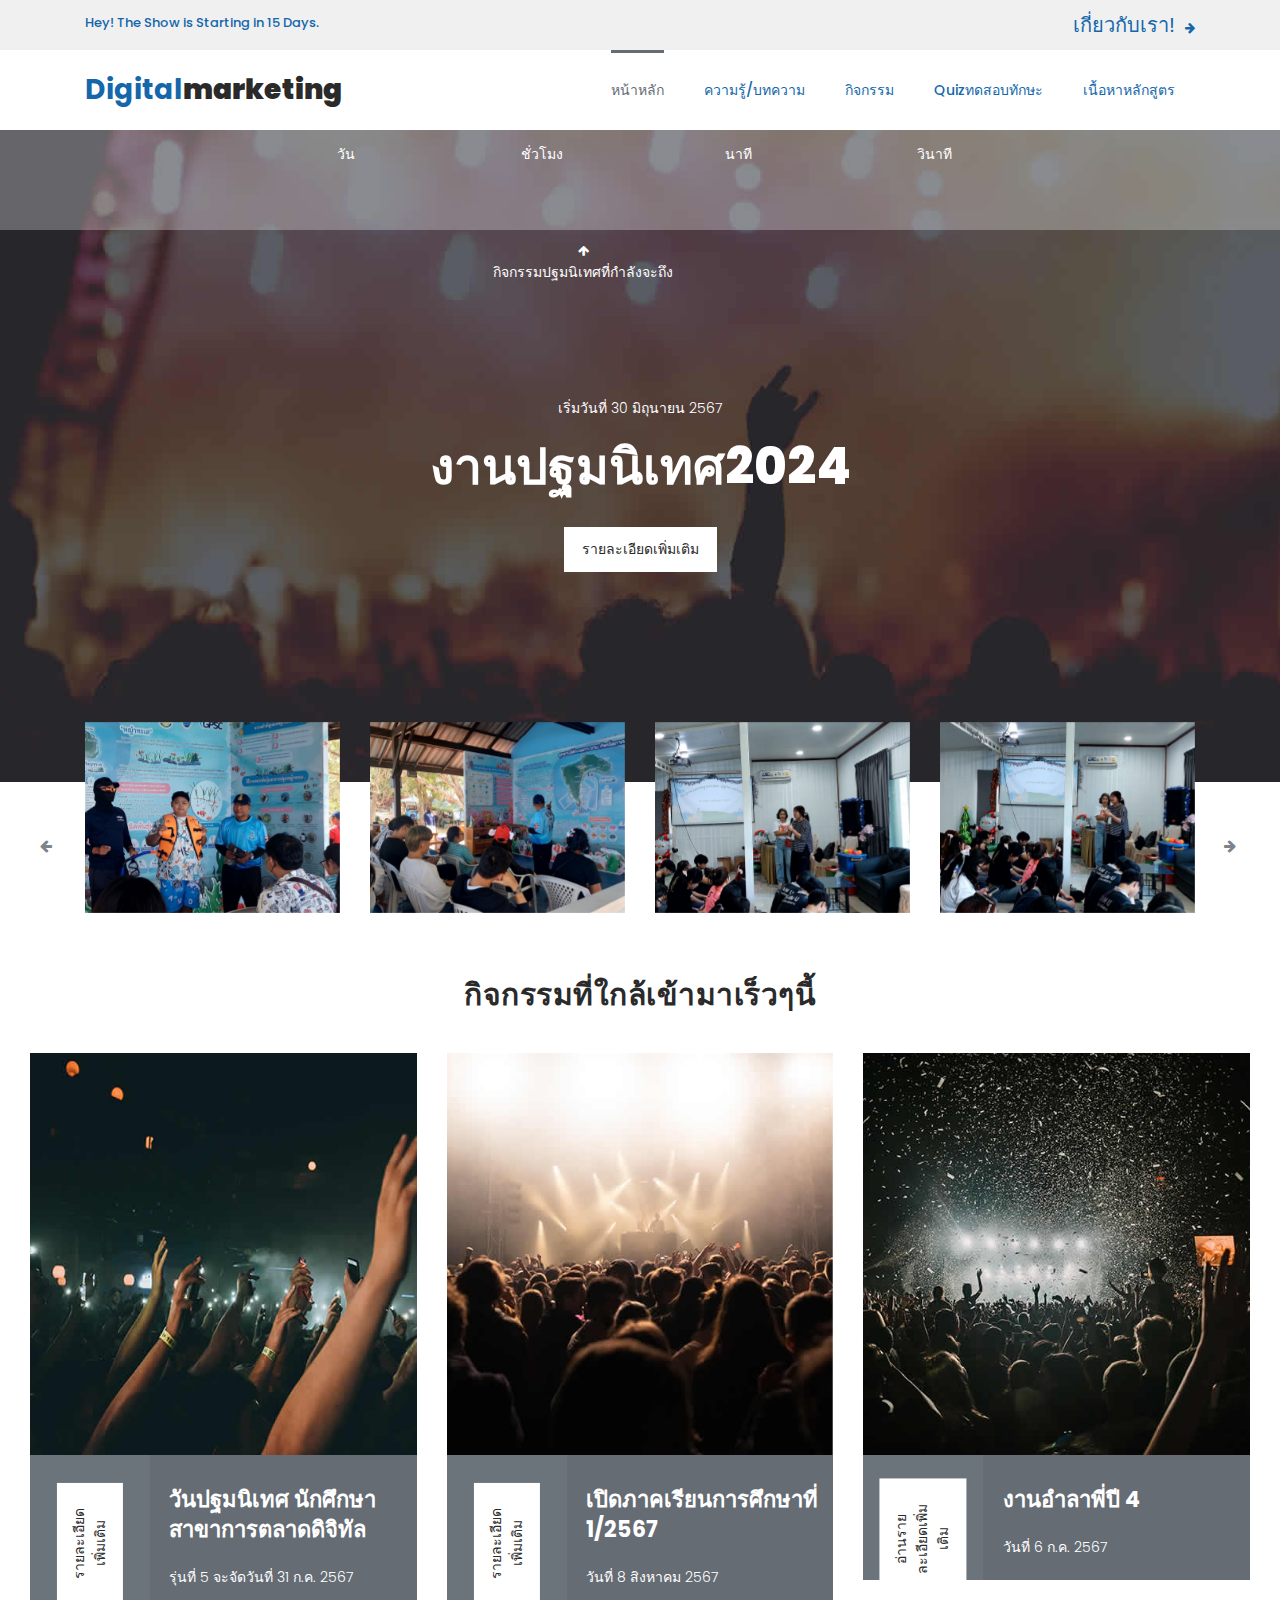
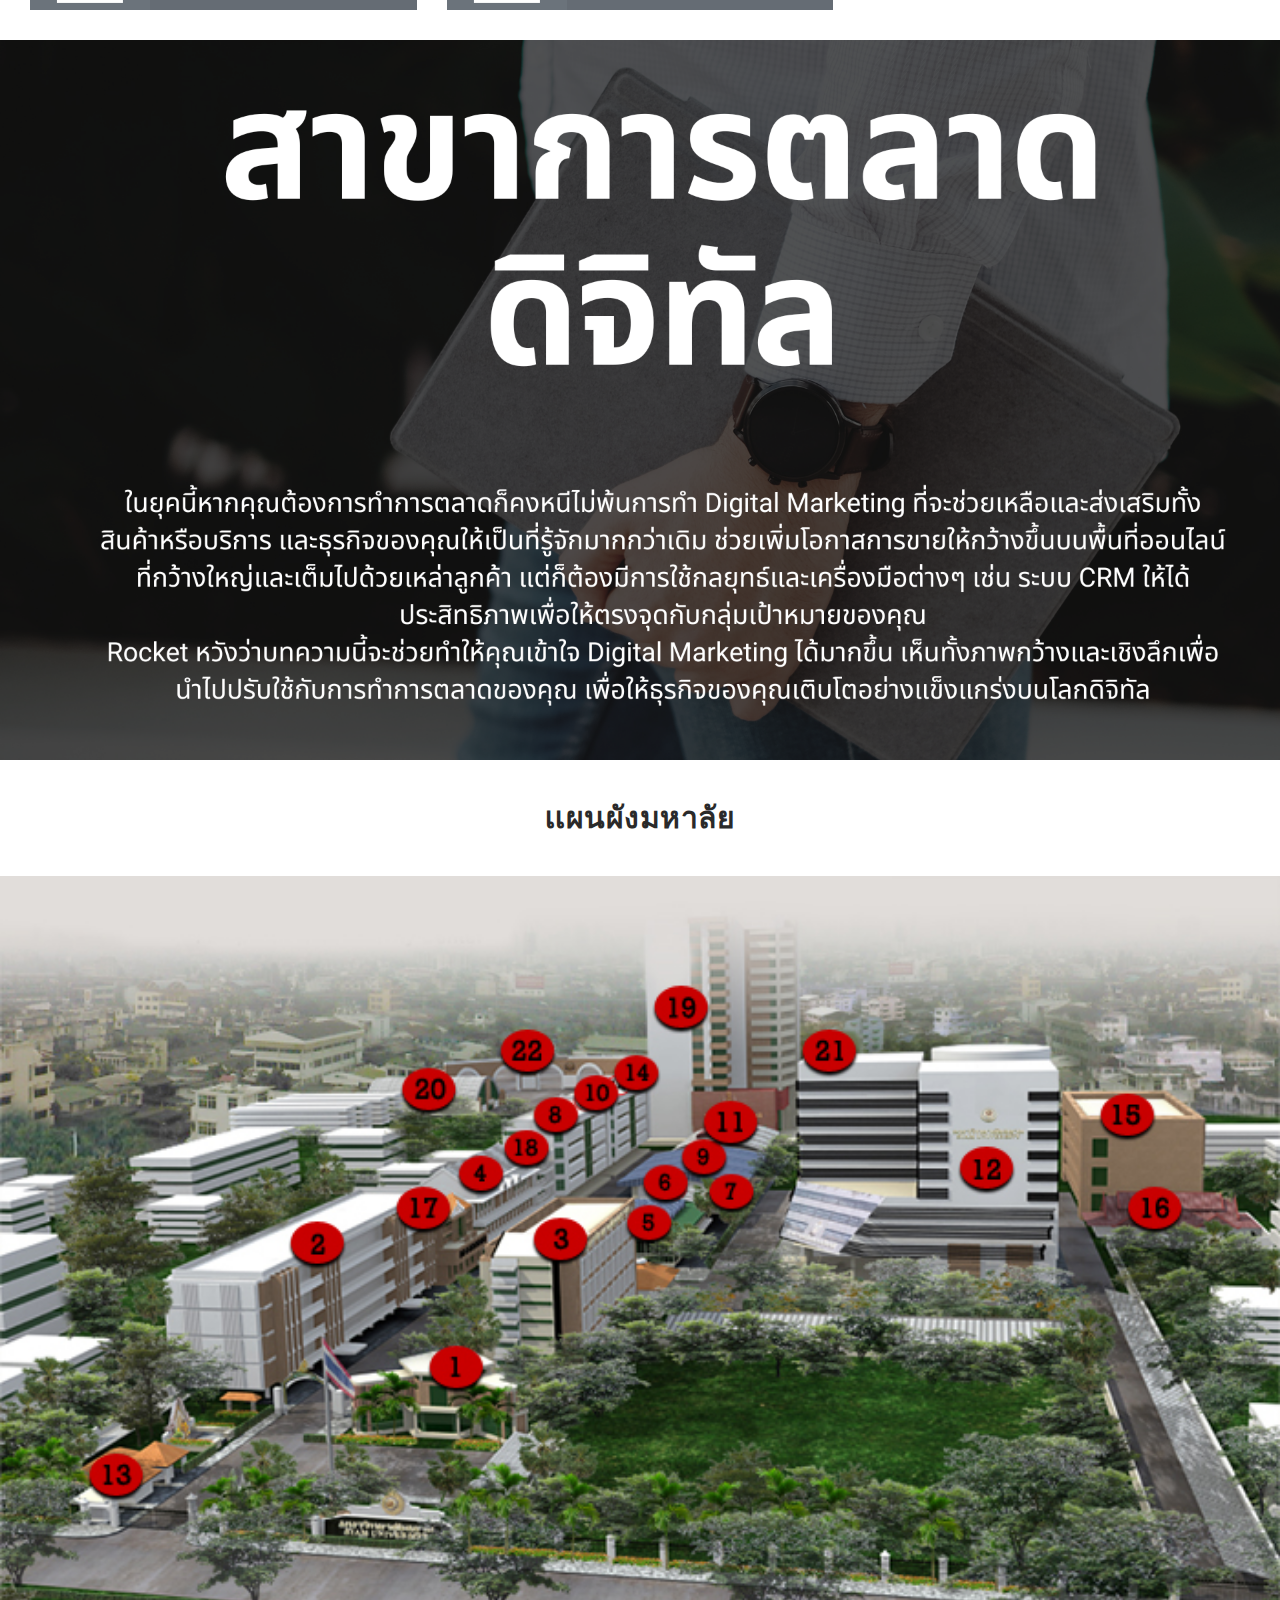
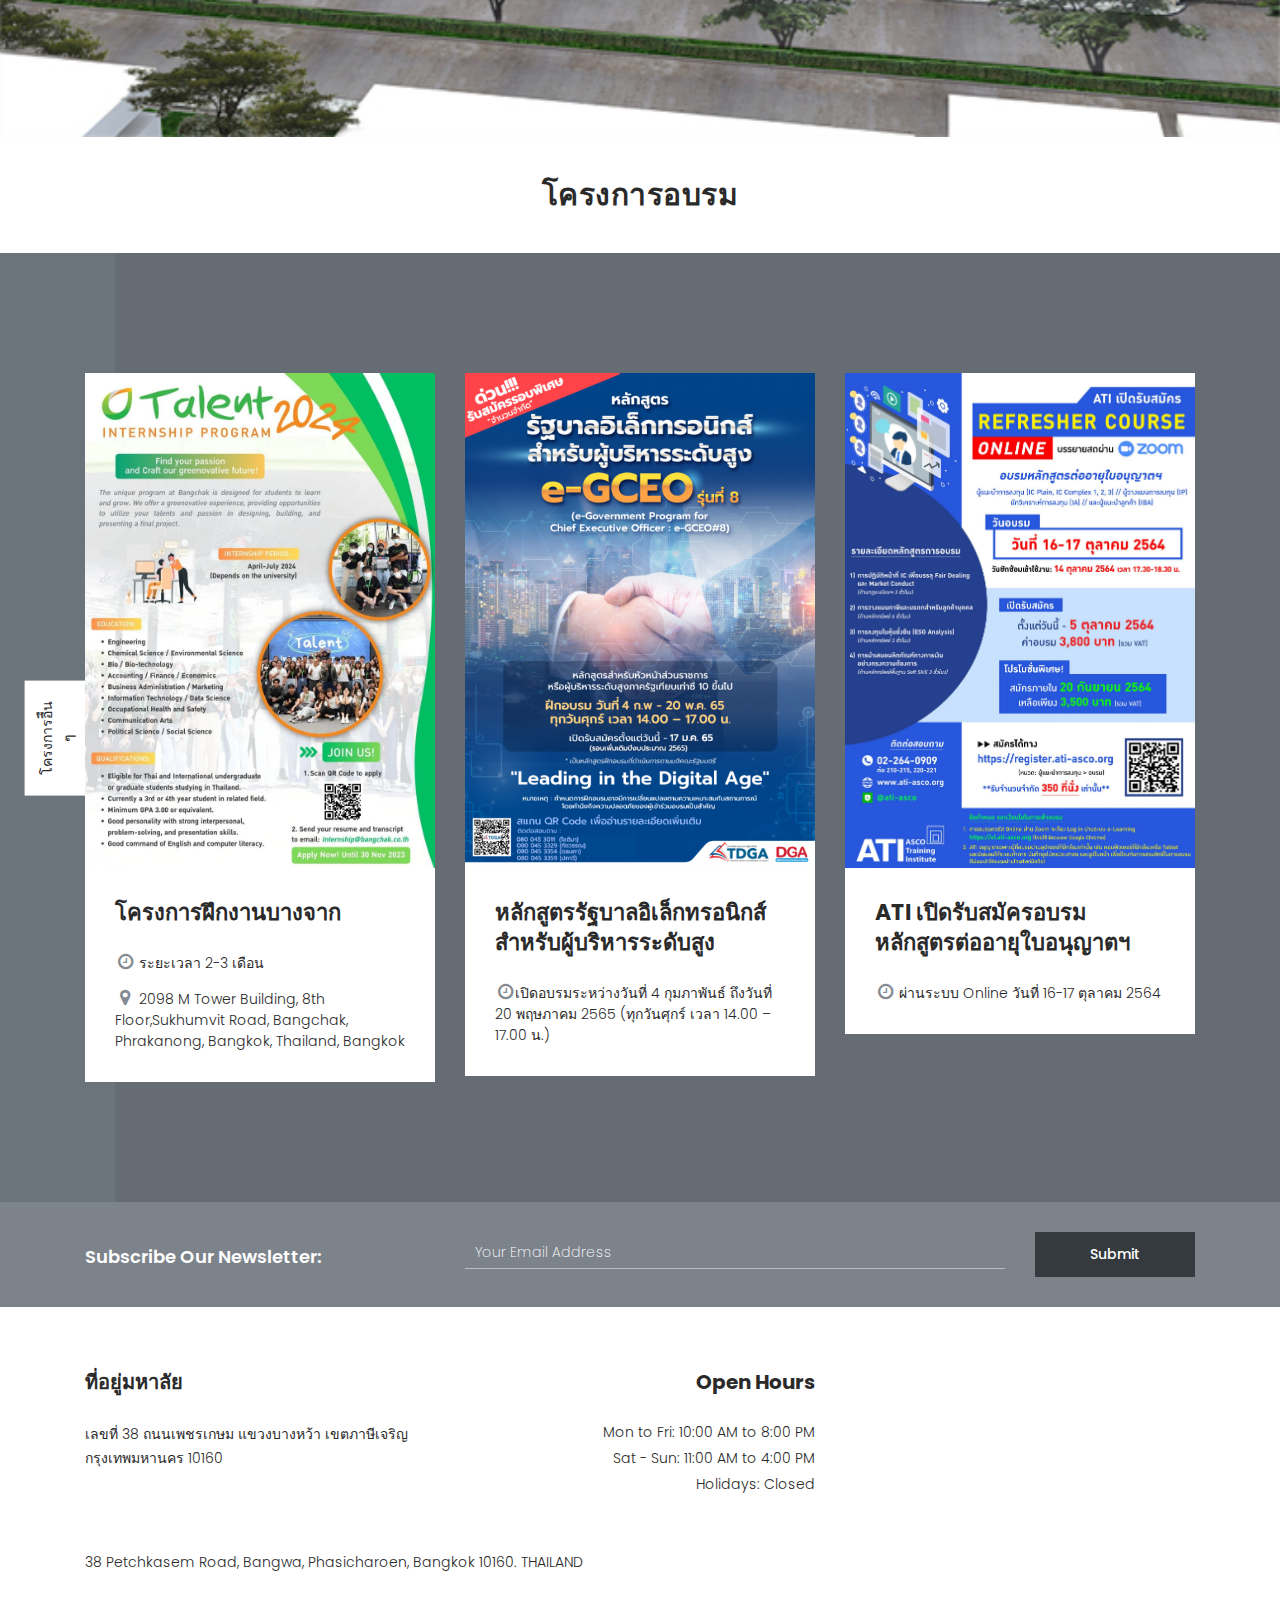
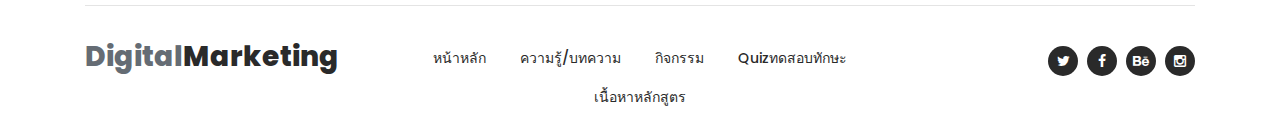
<file: index.html>
<!DOCTYPE html>
<html lang="en">

  <head>

    <meta charset="utf-8">
    <meta name="viewport" content="width=device-width, initial-scale=1, shrink-to-fit=no">
    <meta name="description" content="">
    <meta name="author" content="Tooplate">
    <link href="https://fonts.googleapis.com/css?family=Poppins:100,100i,200,200i,300,300i,400,400i,500,500i,600,600i,700,700i,800,800i,900,900i&display=swap" rel="stylesheet">



    <!-- Additional CSS Files -->
    <link rel="stylesheet" type="text/css" href="assets/css/bootstrap.min.css">

    <link rel="stylesheet" type="text/css" href="assets/css/font-awesome.css">

    <link rel="stylesheet" type="text/css" href="assets/css/owl-carousel.css">

    <link rel="stylesheet" href="assets/css/tooplate-artxibition.css">
<!--

Tooplate 2125 ArtXibition

https://www.tooplate.com/view/2125-artxibition

-->
    </head>
    
    <body>
    
    <!-- ***** Preloader Start ***** -->
    <div id="js-preloader" class="js-preloader">
      <div class="preloader-inner">
        <span class="dot"></span>
        <div class="dots">
          <span></span>
          <span></span>
          <span></span>
        </div>
      </div>
    </div>
    <!-- ***** Preloader End ***** -->
    
    <!-- ***** Pre HEader ***** -->
    <div class="pre-header">
        <div class="container">
            <div class="row">
                <div class="col-lg-6 col-sm-6">
                    <span>Hey! The Show is Starting in 15 Days.</span>
                </div>
                <div class="col-lg-6 col-sm-6">
                    <div class="text-button">
                        <a href="rent-venue.html">เกี่ยวกับเรา! <i class="fa fa-arrow-right"></i></a>
                    </div>
                </div>
            </div>
        </div>
    </div>
    
    <!-- ***** Header Area Start ***** -->
    <header class="header-area header-sticky">
        <div class="container">
            <div class="row">
                <div class="col-12">
                    <nav class="main-nav">
                        <!-- ***** Logo Start ***** -->
                        <a href="index.html" class="logo">Digital<em>marketing</em></a>
                        <!-- ***** Logo End ***** -->
                        <!-- ***** Menu Start ***** -->
                        <ul class="nav">
                            <li><a href="index.html" class="active">หน้าหลัก</a></li>
                            <li><a href="about.html">ความรู้/บทความ</a></li>
                            <li><a href="rent-venue.html">กิจกรรม</a></li>
                            <li><a href="shows-events.html">Quizทดสอบทักษะ</a></li> 
                            <li><a href="tickets.html">เนื้อหาหลักสูตร</a></li> 
                        </ul>        
                        <a class='menu-trigger'>
                            <span>Menu</span>
                        </a>
                        <!-- ***** Menu End ***** -->
                    </nav>
                </div>
            </div>
        </div>
    </header>
    <!-- ***** Header Area End ***** -->
   
    <!-- ***** Main Banner Area Start ***** -->
    <div class="main-banner">
        <div class="counter-content">
            <ul>
                <li>วัน<span id="days"></span></li>
                <li>ชั่วโมง<span id="hours"></span></li>
                <li>นาที<span id="minutes"></span></li>
                <li>วินาที<span id="seconds"></span></li>
            </ul>
        </div>
        <div class="container">
            <div class="row">
                <div class="col-lg-12">
                    <div class="main-content">
                        <div class="next-show">
                            <i class="fa fa-arrow-up"></i>
                            <span>กิจกรรมปฐมนิเทศที่กำลังจะถึง</span>
                        </div>
                        <h6>เริ่มวันที่ 30 มิถุนายน 2567</h6>
                        <h2>งานปฐมนิเทศ2024</h2>
                        <div class="main-white-button">
                            <a href="ticket-details.html">รายละเอียดเพิ่มเติม</a>
                        </div>
                    </div>
                </div>
            </div>
        </div>
    </div>
    <!-- ***** Main Banner Area End ***** -->

    <!-- *** Owl Carousel Items ***-->
    <div class="show-events-carousel">
        <div class="container">
            <div class="row">
                <div class="col-lg-12">
                    <div class="owl-show-events owl-carousel">
                        <div class="item">
                            <a href="event-details.html"><img src="assets/images/LINE_ALBUM_เกาะขาม_240525_2.jpg" alt=""></a>
                        </div>
                        <div class="item">
                            <a href="event-details.html"><img src="assets/images/LINE_ALBUM_เกาะขาม_240525_1.jpg" alt=""></a> 
                        </div>
                        <div class="item">
                            <a href="event-details.html"><img src="assets/images/LINE_ALBUM_รูปหมู่_240525_6.jpg" alt=""></a> 
                        </div>
                        <div class="item">
                            <a href="event-details.html"><img src="assets/images/LINE_ALBUM_รูปหมู่_240525_5.jpg" alt=""></a> 
                        </div>
                        <div class="item">
                            <a href="event-details.html"><img src="assets/images/LINE_ALBUM_รูปหมู่_240525_4.jpg" alt=""></a> 
                        </div>
                        <div class="item">
                            <a href="event-details.html"><img src="assets/images/LINE_ALBUM_รูปหมู่_240525_3.jpg" alt=""></a> 
                        </div>
                        <div class="item">
                            <a href="event-details.html"><img src="assets/images/LINE_ALBUM_รูปหมู่_240525_2.jpg" alt=""></a> 
                        </div>
                        <div class="item">
                            <a href="event-details.html"><img src="assets/images/LINE_ALBUM_รูปหมู่_240525_1.jpg" alt=""></a> 
                        </div>
                    </div>
                </div>
            </div>
        </div>
                       
                    </div>
                </div>
            </div>
        </div>
    </div>
    <!-- *** Venues & Tickets ***-->
    <div class="venue-tickets">
        <div class="container-fluid">
            <div class="row">
                <div class="col-lg-12">
                    <div class="section-heading">
                        <h2>กิจกรรมที่ใกล้เข้ามาเร็วๆนี้</h2>
                    </div>
                </div>
                <div class="col-lg-4">
                    <div class="venue-item">
                        <div class="thumb">
                            <img src="assets/images/venue-01.jpg" alt="">
                        </div>
                        <div class="down-content">
                            <div class="left-content">
                                <div class="main-white-button">
                                    <a href="ticket-details.html">รายละเอียดเพิ่มเติม</a>
                                </div>
                            </div>
                            <div class="right-content">
                                <h4>วันปฐมนิเทศ นักศึกษาสาขาการตลาดดิจิทัล </h4>
                                <p>รุ่นที่ 5 จะจัดวันที่ 31 ก.ค. 2567 </p>
                                <ul>
                                </ul>
                            </div> 
                        </div>
                    </div>
                </div>
                <div class="col-lg-4">
                    <div class="venue-item">
                        <div class="thumb">
                            <img src="assets/images/venue-02.jpg" alt="">
                        </div>
                        <div class="down-content">
                            <div class="left-content">
                                <div class="main-white-button">
                                    <a href="ticket-details.html">รายละเอียดเพิ่มเติม</a>
                                </div>
                            </div>
                            <div class="right-content">
                                <h4>เปิดภาคเรียนการศึกษาที่ 1/2567</h4>
                                <p> วันที่ 8 สิงหาคม 2567</p>
                            </div> 
                        </div>
                    </div>
                </div>
                <div class="col-lg-4">
                    <div class="venue-item">
                        <div class="thumb">
                            <img src="assets/images/venue-03.jpg" alt="">
                        </div>
                        <div class="down-content">
                            <div class="left-content">
                                <div class="main-white-button">
                                    <a href="ticket-details.html">อ่านรายละเอียดเพิ่มเติม</a>
                                </div>
                            </div>
                            <div class="right-content">
                                <h4>งานอำลาพี่ปี 4</h4>
                                <p>วันที่ 6 ก.ค. 2567 </p>
                            </div> 
                        </div>
                    </div>
                </div>
            </div>
        </div>
    </div>


    <!-- *** Coming Events ***-->
    <img src="assets/images/สาขาการตลาดดิจิทัล.png" width="100%" alt="">

    <!-- *** Map ***-->
    <div class="col-lg-12">
        <div class="section-heading">
            <h2>เเผนผังมหาลัย</h2>
        </div>
    </div>
    <div class="map-image">
        <img src="assets/images/เเผนผังมหาลัย.jpeg" alt="Maps of 3 Venues">
    </div>


    
    <div class="col-lg-12">
        <div class="section-heading">
            <h2>โครงการอบรม</h2>
        </div>
    </div>
    <div class="coming-events">
        <div class="left-button">
            <div class="main-white-button">
                <a href="shows-events.html">โครงการอืืน ๆ</a>
            </div>
        </div>
        <div class="container">
            <div class="row">
                <div class="col-lg-4">
                    <div class="event-item">
                        <div class="thumb">
                            <a href="event-details.html"><img src="assets/images/บางจาก.webp" alt=""></a>
                        </div>
                        <div class="down-content">
                            <a href="event-details.html"><h4>โครงการฝึกงานบางจาก</h4></a>
                            <ul>
                                <li><i class="fa fa-clock-o"></i> ระยะเวลา 2-3 เดือน</li>
                                <li><i class="fa fa-map-marker"></i> 2098 M Tower Building, 8th Floor,Sukhumvit Road, Bangchak, Phrakanong, Bangkok, Thailand, Bangkok

                                </li>
                            </ul>
                        </div>
                    </div>
                </div>
                <div class="col-lg-4">
                    <div class="event-item">
                        <div class="thumb">
                            <a href="event-details.html"><img src="assets/images/หลักสูตร.png" alt=""></a>
                        </div>
                        <div class="down-content">
                            <a href="event-details.html"><h4>หลักสูตรรัฐบาลอิเล็กทรอนิกส์สำหรับผู้บริหารระดับสูง</h4></a>
                            <ul>
                                <li><i class="fa fa-clock-o"></i>เปิดอบรมระหว่างวันที่ 4 กุมภาพันธ์ ถึงวันที่ 20 พฤษภาคม 2565
                                    (ทุกวันศุกร์ เวลา 14.00 – 17.00 น.)</li>
                            </ul>
                        </div>
                    </div>
                </div>
                <div class="col-lg-4">
                    <div class="event-item">
                        <div class="thumb">
                            <a href="event-details.html"><img src="assets/images/โปรเเรม.jpeg" alt=""></a>
                        </div>
                        <div class="down-content">
                            <a href="event-details.html"><h4>ATI เปิดรับสมัครอบรม หลักสูตรต่ออายุใบอนุญาตฯ</h4></a>
                            <ul>
                                <li><i class="fa fa-clock-o"></i> ผ่านระบบ Online วันที่ 16-17 ตุลาคม 2564</li>
                            </ul>
                        </div>
                    </div>
                </div>
            </div>
        </div>
    </div>


    <!-- *** Subscribe *** -->
    <div class="subscribe">
        <div class="container">
            <div class="row">
                <div class="col-lg-4">
                    <h4>Subscribe Our Newsletter:</h4>
                </div>
                <div class="col-lg-8">
                    <form id="subscribe" action="" method="get">
                        <div class="row">
                          <div class="col-lg-9">
                            <fieldset>
                              <input name="email" type="text" id="email" pattern="[^ @]*@[^ @]*" placeholder="Your Email Address" required="">
                            </fieldset>
                          </div>
                          <div class="col-lg-3">
                            <fieldset>
                              <button type="submit" id="form-submit" class="main-dark-button">Submit</button>
                            </fieldset>
                          </div>
                        </div>
                    </form>
                </div>
            </div>
        </div>
    </div>

    <!-- *** Footer *** -->
    <footer>
        <div class="container">
            <div class="row">
                <div class="col-lg-4">
                    <div class="address">
                        <h4>ที่อยู่มหาลัย</h4>
                        <span>เลขที่ 38 ถนนเพชรเกษม
                            แขวงบางหว้า เขตภาษีเจริญ กรุงเทพมหานคร 10160</span>
                       
                    </div>
                </div>
                <div class="col-lg-4">
                    <div class="hours">
                        <h4>Open Hours</h4>
                        <ul>
                            <li>Mon to Fri: 10:00 AM to 8:00 PM</li>
                            <li>Sat - Sun: 11:00 AM to 4:00 PM</li>
                            <li>Holidays: Closed</li>
                        </ul>
                    </div>
                </div>
                <div class="col-lg-12">
                    <div class="under-footer">
                        <div class="row">
                            <div class="col-lg-6 col-sm-6">
                                <p>38 Petchkasem Road, Bangwa, Phasicharoen,
                                    Bangkok 10160. THAILAND</p>
                            </div>
                        </div>
                    </div>
                </div>
                <div class="col-lg-12">
                    <div class="sub-footer">
                        <div class="row">
                            <div class="col-lg-3">
                                <div class="logo"><span>Digital<em>Marketing</em></span></div>
                            </div>
                            <div class="col-lg-6">
                                <div class="menu">
                                    <ul>
                                        <li><a href="index.html" class="active">หน้าหลัก</a></li>
                                        <li><a href="about.html">ความรู้/บทความ</a></li>
                                        <li><a href="rent-venue.html">กิจกรรม</a></li>
                                        <li><a href="shows-events.html">Quizทดสอบทักษะ</a></li> 
                                        <li><a href="tickets.html">เนื้อหาหลักสูตร</a></li> 
                                    </ul>
                                </div>
                            </div>
                            <div class="col-lg-3">
                                <div class="social-links">
                                    <ul>
                                        <li><a href="#"><i class="fa fa-twitter"></i></a></li>
                                        <li><a href="#"><i class="fa fa-facebook"></i></a></li>
                                        <li><a href="#"><i class="fa fa-behance"></i></a></li>
                                        <li><a href="#"><i class="fa fa-instagram"></i></a></li>
                                    </ul>
                                </div>
                            </div>
                        </div>
                    </div>
                </div>
            </div>
        </div>
    </footer>

    <!-- jQuery -->
    <script src="assets/js/jquery-2.1.0.min.js"></script>

    <!-- Bootstrap -->
    <script src="assets/js/popper.js"></script>
    <script src="assets/js/bootstrap.min.js"></script>

    <!-- Plugins -->
    <script src="assets/js/scrollreveal.min.js"></script>
    <script src="assets/js/waypoints.min.js"></script>
    <script src="assets/js/jquery.counterup.min.js"></script>
    <script src="assets/js/imgfix.min.js"></script> 
    <script src="assets/js/mixitup.js"></script> 
    <script src="assets/js/accordions.js"></script>
    <script src="assets/js/owl-carousel.js"></script>
    
    <!-- Global Init -->
    <script src="assets/js/custom.js"></script>

  </body>
</html>
</file>
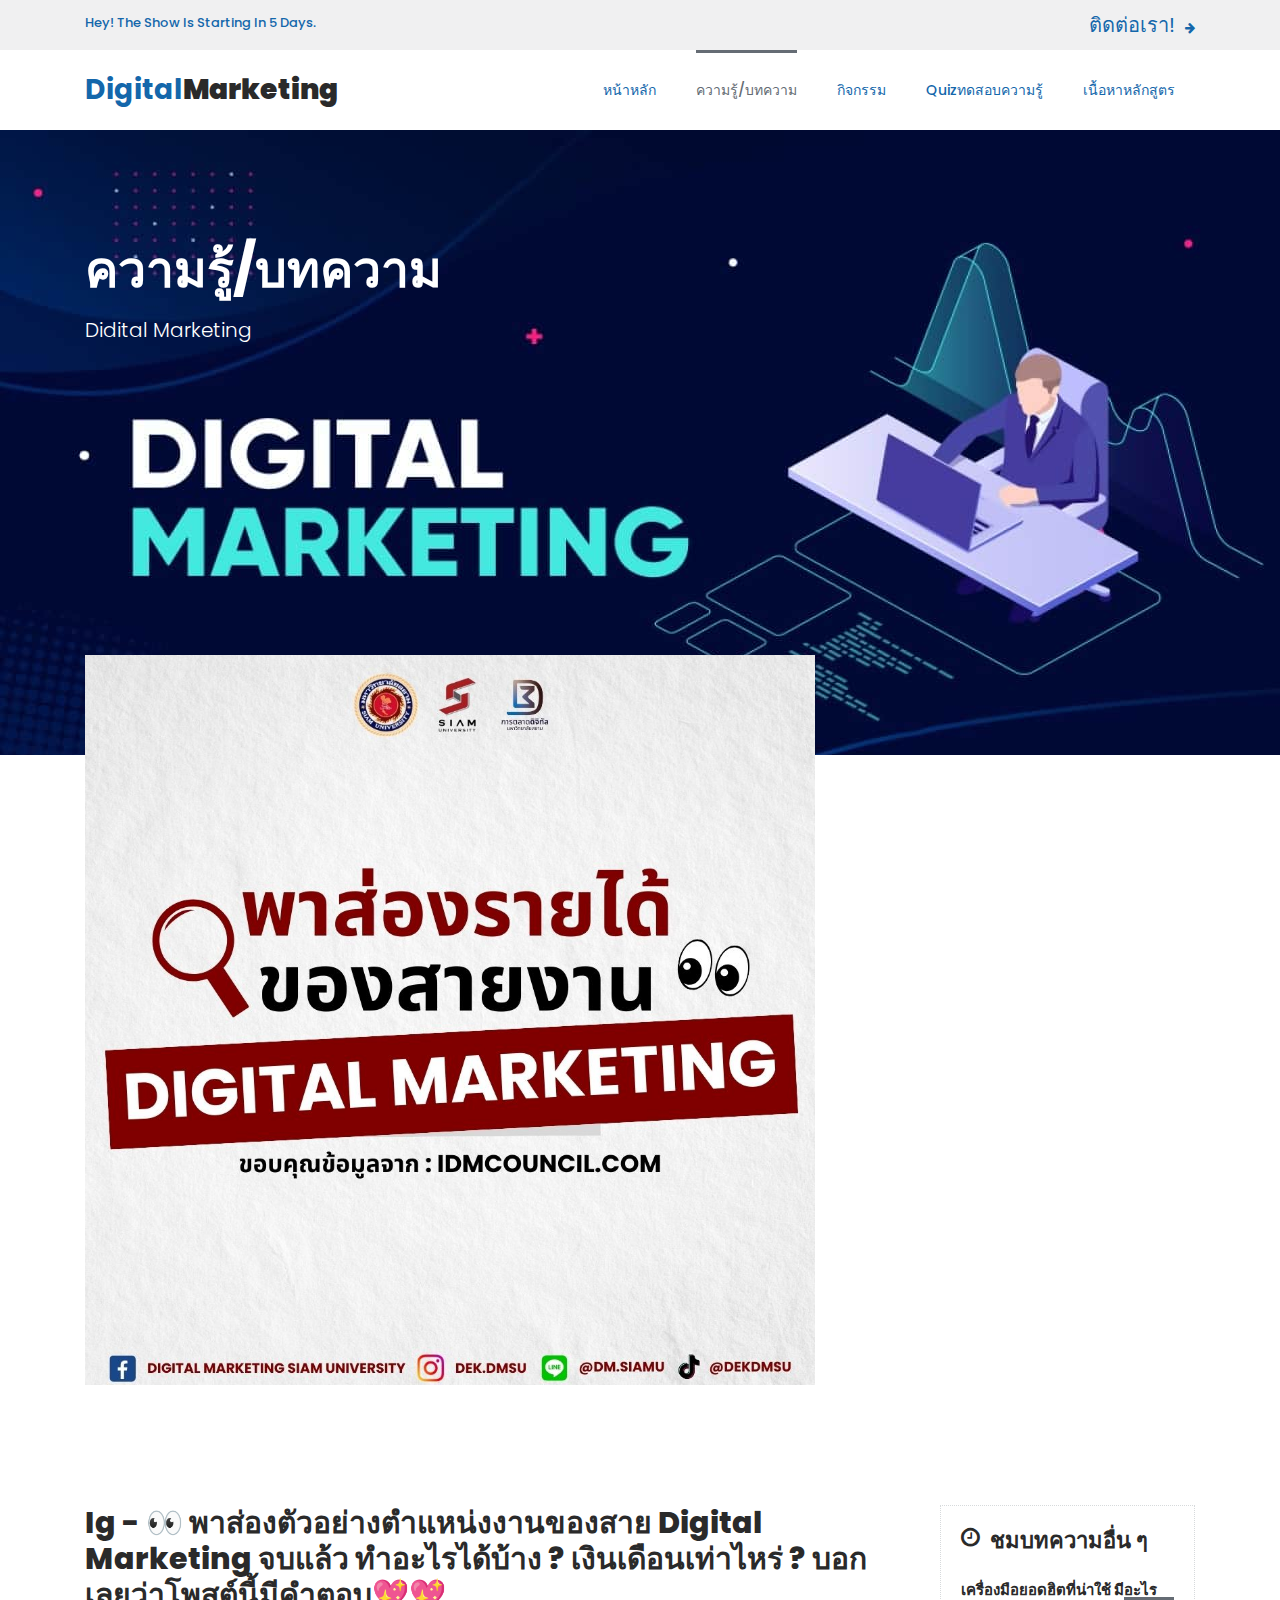
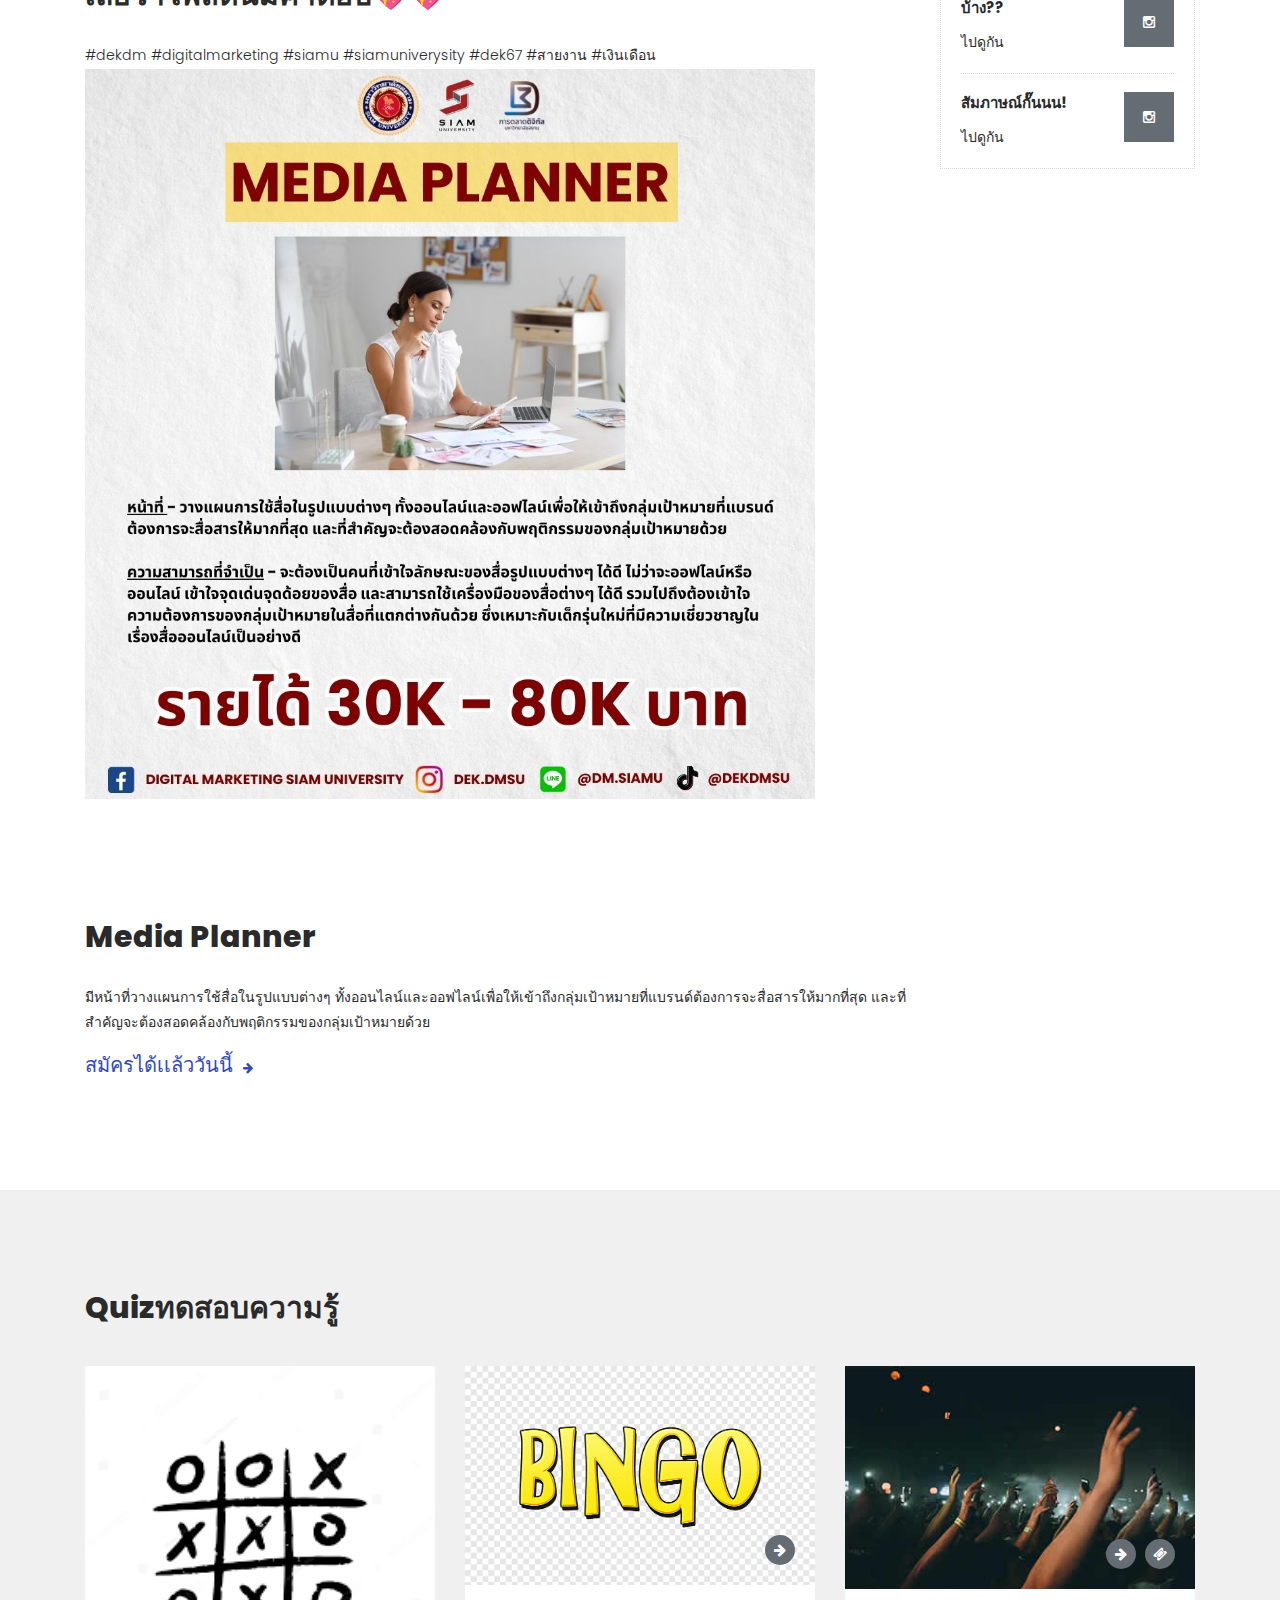
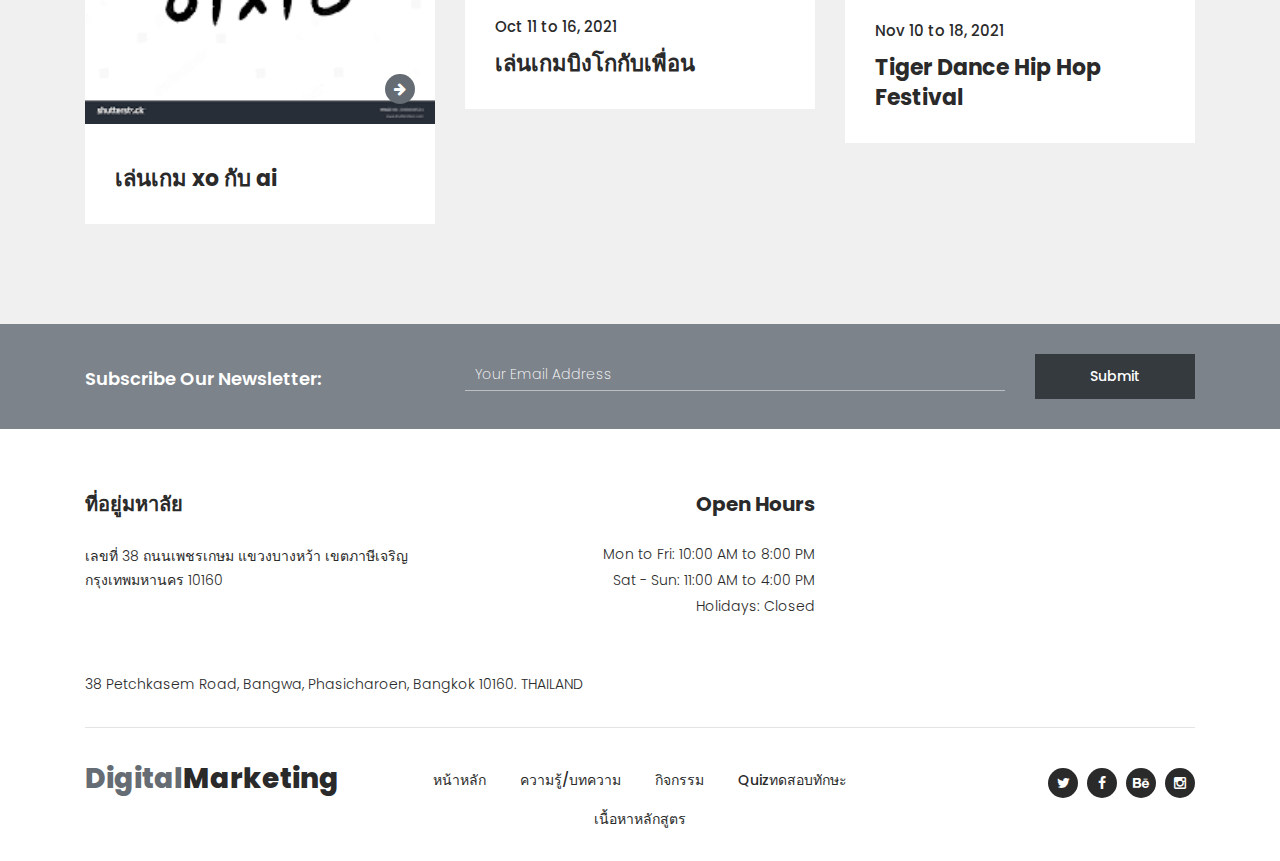
<file: about.html>
<!DOCTYPE html>
<html lang="en">

  <head>

    <meta charset="utf-8">
    <meta name="viewport" content="width=device-width, initial-scale=1, shrink-to-fit=no">
    <meta name="description" content="">
    <meta name="author" content="Tooplate">
    <link href="https://fonts.googleapis.com/css?family=Poppins:100,100i,200,200i,300,300i,400,400i,500,500i,600,600i,700,700i,800,800i,900,900i&display=swap" rel="stylesheet">

    <title>ArtXibition Event HTML Template</title>


    <!-- Additional CSS Files -->
    <link rel="stylesheet" type="text/css" href="assets/css/bootstrap.min.css">

    <link rel="stylesheet" type="text/css" href="assets/css/font-awesome.css">

    <link rel="stylesheet" type="text/css" href="assets/css/owl-carousel.css">

    <link rel="stylesheet" href="assets/css/tooplate-artxibition.css">
<!--

Tooplate 2125 ArtXibition

https://www.tooplate.com/view/2125-artxibition

-->
    </head>
    
    <body>
    
    <!-- ***** Preloader Start ***** -->
    <div id="js-preloader" class="js-preloader">
      <div class="preloader-inner">
        <span class="dot"></span>
        <div class="dots">
          <span></span>
          <span></span>
          <span></span>
        </div>
      </div>
    </div>
    <!-- ***** Preloader End ***** -->

    <!-- ***** Pre HEader ***** -->
    <div class="pre-header">
        <div class="container">
            <div class="row">
                <div class="col-lg-6 col-sm-6">
                    <span>Hey! The Show Is Starting In 5 Days.</span>
                </div>
                <div class="col-lg-6 col-sm-6">
                    <div class="text-button">
                        <a href="rent-venue.html">ติดต่อเรา! <i class="fa fa-arrow-right"></i></a>
                    </div>
                </div>
            </div>
        </div>
    </div>
    
    <!-- ***** Header Area Start ***** -->
    <header class="header-area header-sticky">
        <div class="container">
            <div class="row">
                <div class="col-12">
                    <nav class="main-nav">
                        <!-- ***** Logo Start ***** -->
                        <a href="index.html" class="logo">Digital<em>Marketing</em></a>
                        <!-- ***** Logo End ***** -->
                        <!-- ***** Menu Start ***** -->
                        <ul class="nav">
                            <li><a href="index.html">หน้าหลัก</a></li>
                            <li><a href="about.html" class="active">ความรู้/บทความ</a></li>
                            <li><a href="rent-venue.html">กิจกรรม</a></li>
                            <li><a href="shows-events.html">Quizทดสอบความรู้</a></li> 
                            <li><a href="tickets.html">เนื้อหาหลักสูตร</a></li> 
                        </ul>        
                        <a class='menu-trigger'>
                            <span>Menu</span>
                        </a>
                        <!-- ***** Menu End ***** -->
                    </nav>
                </div>
            </div>
        </div>
    </header>
    <!-- ***** Header Area End ***** -->

    <!-- ***** About Us Page ***** -->
    <div class="page-heading-about">
        <div class="container">
            <div class="row">
                <div class="col-lg-12">
                    <h2>ความรู้/บทความ</h2>
                    <span>Didital Marketing</span>
                </div>
            </div>
        </div>
    </div>
    <div class="about-item">
        <div class="container">
            <div class="row">
                <div class="col-lg-8">
                    <div class="left-image">
                        <img src="assets/images/1.jpg" alt="party time">
                    </div>
                </div>
            </div>
        </div>
    </div>
    <div class="about-upcoming-shows">
        <div class="container">
            <div class="row">
                <div class="col-lg-9">
                    <h2>Ig - 👀 พาส่องตัวอย่างตำแหน่งงานของสาย Digital Marketing จบแล้ว ทำอะไรได้บ้าง ? เงินเดือนเท่าไหร่ ?  บอกเลยว่าโพสต์นี้มีคำตอบ💖💖</h2>
                    <p><p>#dekdm #digitalmarketing #siamu #siamuniverysity #dek67 #สายงาน #เงินเดือน  
                    <div class="text-button">
                        <a href="event-details.html"></a>
                    </div>
                </div>
                <div class="col-lg-3">
                    <div class="next-shows">
                        <h4><i class="fa fa-clock-o"></i> ชมบทความอื่น ๆ</h4>
                        <ul>
                            <li>
                                <h5>เครื่องมือยอดฮิตที่น่าใช้ มีอะไรบ้าง??</h5>
                                <span>ไปดูกัน</span>
                                <div class="icon-button">
                                    <a href="ticket-details.html">
                                        <i class="fa fa-instagram"></i>
                                    </a>
                                </div>
                            </li>
                            <li>
                                <h5>สัมภาษณ์กั๊นนน!</h5>
                                <span>ไปดูกัน</span>
                                <div class="icon-button">
                                    <a href="ticket-details.html">
                                        <i class="fa fa-instagram"></i>
                                    </a>
                                </div>
                            </li>
                        </ul>
                    </div>
                </div>
            </div>
        </div>
    </div>
    <div class="about-item">
        <div class="container">
            <div class="row">
                <div class="col-lg-8">
                    <div class="left-image">
                        <img src="assets/images//2.jpg" alt="party time">
                    </div>
                </div>
            </div>
        </div>
    </div>
    <div class="about-upcoming-shows">
        <div class="container">
            <div class="row">
                <div class="col-lg-9">
                    <h2>Media Planner</h2>
                    <p><p>มีหน้าที่วางแผนการใช้สื่อในรูปแบบต่างๆ ทั้งออนไลน์และออฟไลน์เพื่อให้เข้าถึงกลุ่มเป้าหมายที่แบรนด์ต้องการจะสื่อสารให้มากที่สุด และที่สำคัญจะต้องสอดคล้องกับพฤติกรรมของกลุ่มเป้าหมายด้วย 
                    <div class="text-button">
                        <a href="event-details.html">สมัครได้เเล้ววันนี้ <i class="fa fa-arrow-right"></i></a>
                    </div>
                </div>
            </div>
        </div>
    </div>
    <div class="also-like">
        <div class="container">
            <div class="row">
                <div class="col-lg-12">
                    <h2>Quizทดสอบความรู้</h2>
                </div>
                <div class="col-lg-4">
                    <div class="like-item">
                        <div class="thumb">
                            <a href="shows-events.html"><img src="assets/images/xo.png" alt=""></a>
                            <div class="icons">
                                <ul>
                                    <li><a href="shows-events.html"><i class="fa fa-arrow-right"></i></a></li>
                                </ul>
                            </div>
                        </div>
                        <div class="down-content">
                            <a href="shows-events.html"><h4>เล่นเกม xo กับ ai</h4></a>
                        </div>
                    </div>
                </div>
                <div class="col-lg-4">
                    <div class="like-item">
                        <div class="thumb">
                            <a href="rshows-events.html"><img src="assets/images/bingo.png" alt=""></a>
                            <div class="icons">
                                <ul>
                                    <li><a href="shows-events.html"><i class="fa fa-arrow-right"></i></a></li>
                                </ul>
                            </div>
                        </div>
                        <div class="down-content">
                            <span>Oct 11 to 16, 2021</span>
                            <a href="shows-events.html"><h4>เล่นเกมบิงโกกับเพื่อน</h4></a>
                        </div>
                    </div>
                </div>
                <div class="col-lg-4">
                    <div class="like-item">
                        <div class="thumb">
                            <a href="event-details.html"><img src="assets/images/like-03.jpg" alt=""></a>
                            <div class="icons">
                                <ul>
                                    <li><a href="event-details.html"><i class="fa fa-arrow-right"></i></a></li>
                                    <li><a href="ticket-details.html"><i class="fa fa-ticket"></i></a></li>
                                </ul>
                            </div>
                        </div>
                        <div class="down-content">
                            <span>Nov 10 to 18, 2021</span>
                            <a href="event-details.html"><h4>Tiger Dance Hip Hop Festival</h4></a>
                        </div>
                    </div>
                </div>
            </div>
        </div>
    </div>


    <!-- *** Subscribe *** -->
    <div class="subscribe">
        <div class="container">
            <div class="row">
                <div class="col-lg-4">
                    <h4>Subscribe Our Newsletter:</h4>
                </div>
                <div class="col-lg-8">
                    <form id="subscribe" action="" method="get">
                        <div class="row">
                          <div class="col-lg-9">
                            <fieldset>
                              <input name="email" type="text" id="email" pattern="[^ @]*@[^ @]*" placeholder="Your Email Address" required="">
                            </fieldset>
                          </div>
                          <div class="col-lg-3">
                            <fieldset>
                              <button type="submit" id="form-submit" class="main-dark-button">Submit</button>
                            </fieldset>
                          </div>
                        </div>
                    </form>
                </div>
            </div>
        </div>
    </div>

    <!-- *** Footer *** -->
    <footer>
        <div class="container">
            <div class="row">
                <div class="col-lg-4">
                    <div class="address">
                        <h4>ที่อยู่มหาลัย</h4>
                        <span>เลขที่ 38 ถนนเพชรเกษม
                            แขวงบางหว้า เขตภาษีเจริญ กรุงเทพมหานคร 10160</span>
                       
                    </div>
                </div>
                <div class="col-lg-4">
                    <div class="hours">
                        <h4>Open Hours</h4>
                        <ul>
                            <li>Mon to Fri: 10:00 AM to 8:00 PM</li>
                            <li>Sat - Sun: 11:00 AM to 4:00 PM</li>
                            <li>Holidays: Closed</li>
                        </ul>
                    </div>
                </div>
                <div class="col-lg-12">
                    <div class="under-footer">
                        <div class="row">
                            <div class="col-lg-6 col-sm-6">
                                <p>38 Petchkasem Road, Bangwa, Phasicharoen,
                                    Bangkok 10160. THAILAND</p>
                            </div>
                        </div>
                    </div>
                </div>
                <div class="col-lg-12">
                    <div class="sub-footer">
                        <div class="row">
                            <div class="col-lg-3">
                                <div class="logo"><span>Digital<em>Marketing</em></span></div>
                            </div>
                            <div class="col-lg-6">
                                <div class="menu">
                                    <ul>
                                        <li><a href="index.html" class="active">หน้าหลัก</a></li>
                                        <li><a href="about.html">ความรู้/บทความ</a></li>
                                        <li><a href="rent-venue.html">กิจกรรม</a></li>
                                        <li><a href="shows-events.html">Quizทดสอบทักษะ</a></li> 
                                        <li><a href="tickets.html">เนื้อหาหลักสูตร</a></li> 
                                    </ul>
                                </div>
                            </div>
                            <div class="col-lg-3">
                                <div class="social-links">
                                    <ul>
                                        <li><a href="#"><i class="fa fa-twitter"></i></a></li>
                                        <li><a href="#"><i class="fa fa-facebook"></i></a></li>
                                        <li><a href="#"><i class="fa fa-behance"></i></a></li>
                                        <li><a href="#"><i class="fa fa-instagram"></i></a></li>
                                    </ul>
                                </div>
                            </div>
                        </div>
                    </div>
                </div>
            </div>
        </div>
    </footer>

    <!-- jQuery -->
    <script src="assets/js/jquery-2.1.0.min.js"></script>

    <!-- Bootstrap -->
    <script src="assets/js/popper.js"></script>
    <script src="assets/js/bootstrap.min.js"></script>

    <!-- Plugins -->
    <script src="assets/js/scrollreveal.min.js"></script>
    <script src="assets/js/waypoints.min.js"></script>
    <script src="assets/js/jquery.counterup.min.js"></script>
    <script src="assets/js/imgfix.min.js"></script> 
    <script src="assets/js/mixitup.js"></script> 
    <script src="assets/js/accordions.js"></script>
    <script src="assets/js/owl-carousel.js"></script>
    
    <!-- Global Init -->
    <script src="assets/js/custom.js"></script>
  </body>
</html>
</file>
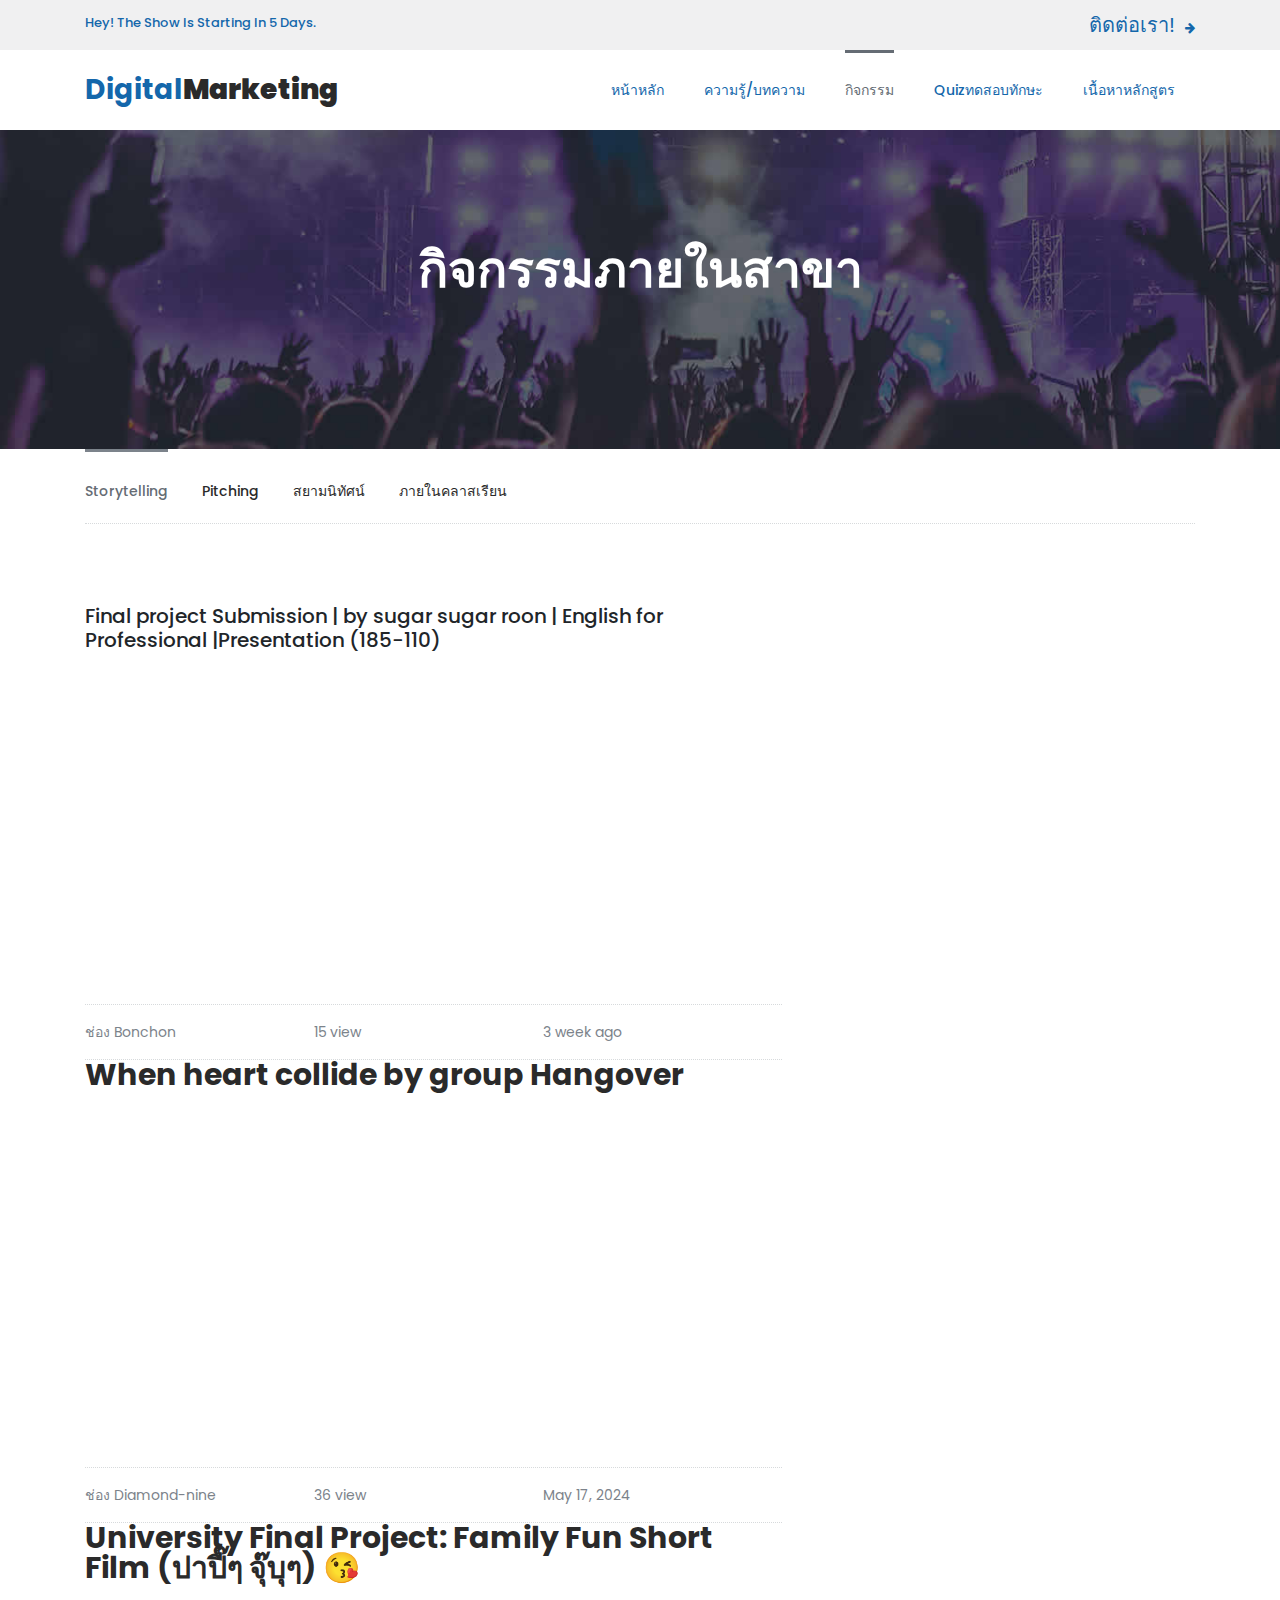
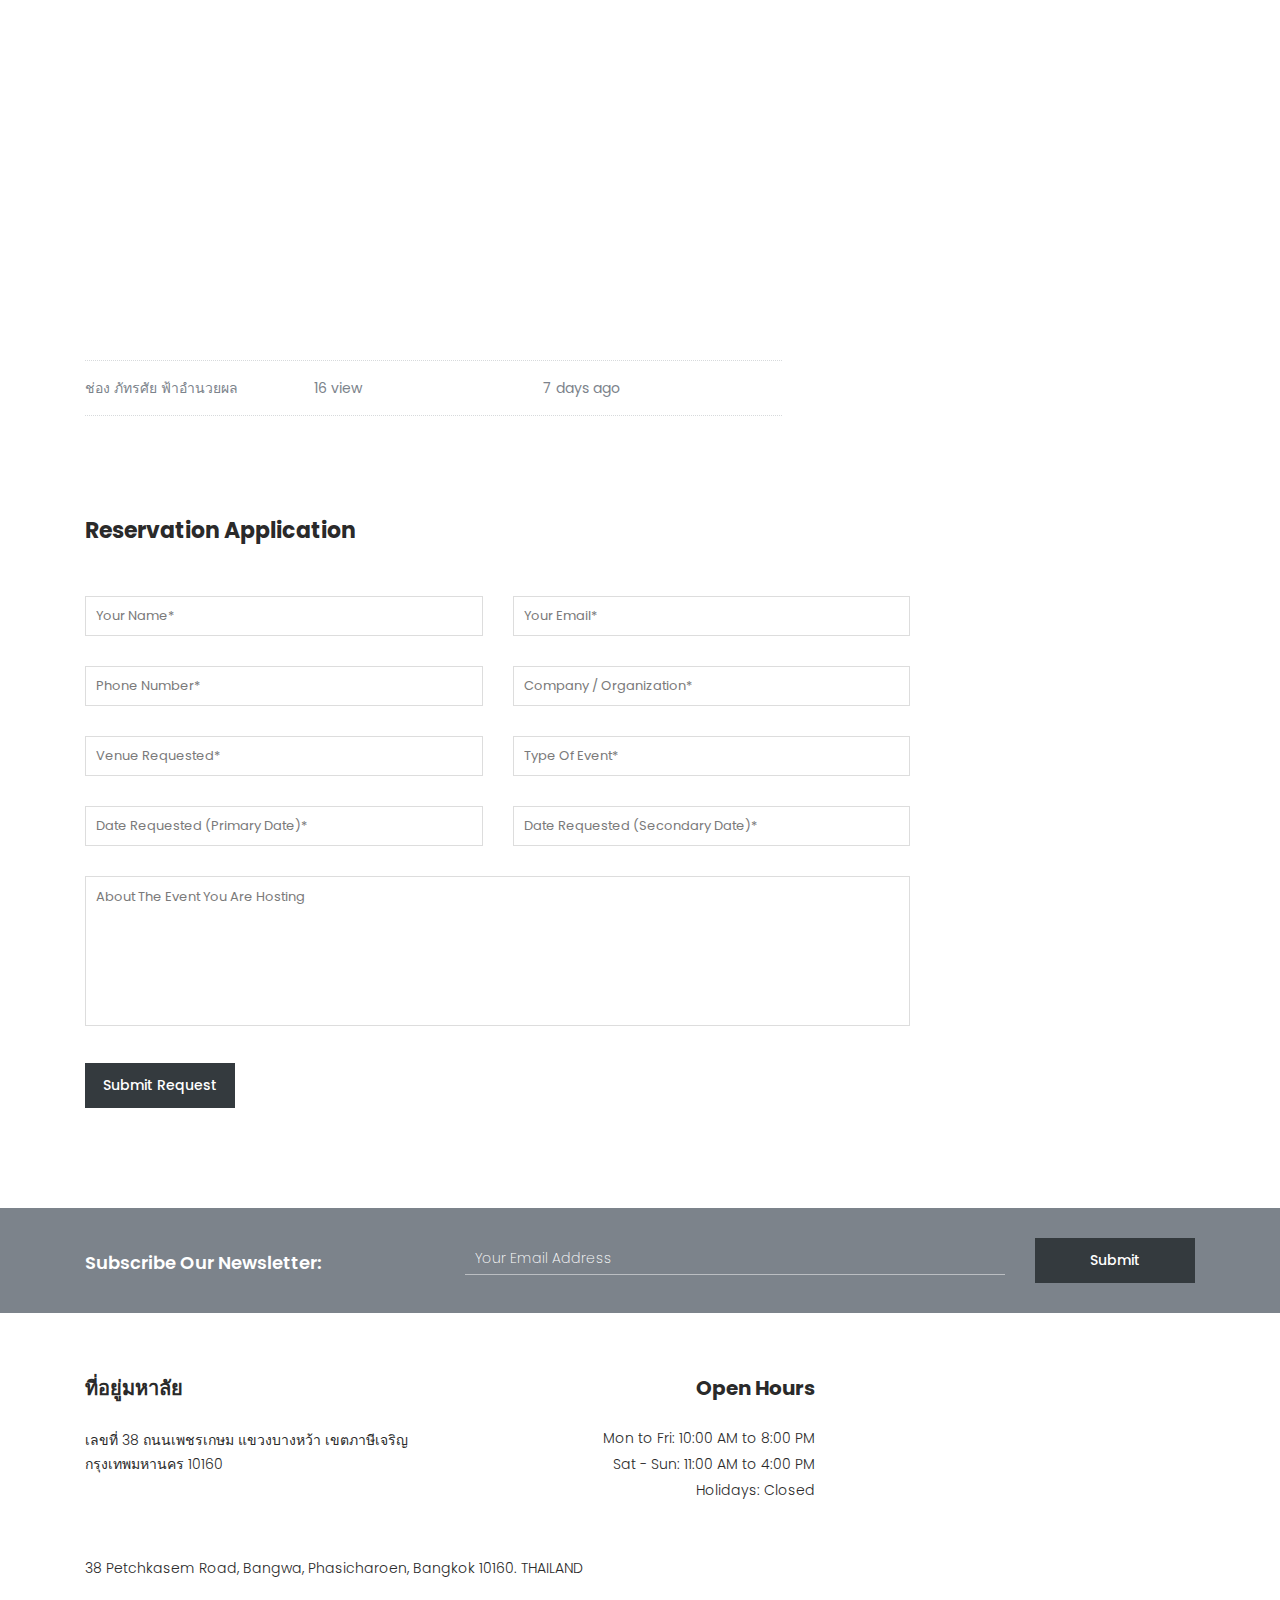
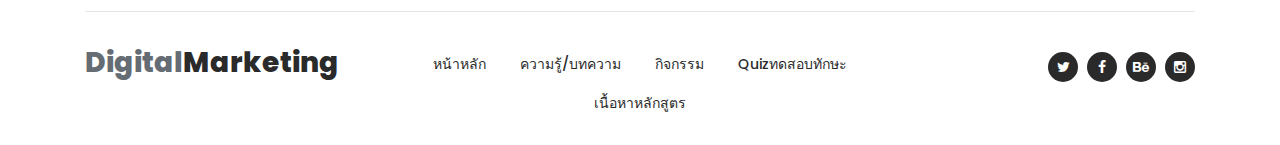
<file: rent-venue.html>
<!DOCTYPE html>
<html lang="en">

  <head>

    <meta charset="utf-8">
    <meta name="viewport" content="width=device-width, initial-scale=1, shrink-to-fit=no">
    <meta name="description" content="">
    <meta name="author" content="Tooplate">
    <link href="https://fonts.googleapis.com/css?family=Poppins:100,100i,200,200i,300,300i,400,400i,500,500i,600,600i,700,700i,800,800i,900,900i&display=swap" rel="stylesheet">

    <title>ArtXibition Template - Rent a venue</title>


    <!-- Additional CSS Files -->
    <link rel="stylesheet" type="text/css" href="assets/css/bootstrap.min.css">

    <link rel="stylesheet" type="text/css" href="assets/css/font-awesome.css">

    <link rel="stylesheet" type="text/css" href="assets/css/owl-carousel.css">

    <link rel="stylesheet" href="assets/css/tooplate-artxibition.css">
<!--

Tooplate 2125 ArtXibition

https://www.tooplate.com/view/2125-artxibition

-->
    </head>
    
    <body>
    
    <!-- ***** Preloader Start ***** -->
    <div id="js-preloader" class="js-preloader">
      <div class="preloader-inner">
        <span class="dot"></span>
        <div class="dots">
          <span></span>
          <span></span>
          <span></span>
        </div>
      </div>
    </div>
    <!-- ***** Preloader End ***** -->
    
    <!-- ***** Pre HEader ***** -->
    <div class="pre-header">
        <div class="container">
            <div class="row">
                <div class="col-lg-6 col-sm-6">
                    <span>Hey! The Show Is Starting In 5 Days.</span>
                </div>
                <div class="col-lg-6 col-sm-6">
                    <div class="text-button">
                        <a href="rent-venue.html">ติดต่อเรา! <i class="fa fa-arrow-right"></i></a>
                    </div>
                </div>
            </div>
        </div>
    </div>
    
    <!-- ***** Header Area Start ***** -->
    <header class="header-area header-sticky">
        <div class="container">
            <div class="row">
                <div class="col-12">
                    <nav class="main-nav">
                        <!-- ***** Logo Start ***** -->
                        <a href="index.html" class="logo">Digital<em>Marketing</em></a>
                        <!-- ***** Logo End ***** -->
                        <!-- ***** Menu Start ***** -->
                        <ul class="nav">
                            <li><a href="index.html">หน้าหลัก</a></li>
                            <li><a href="about.html">ความรู้/บทความ</a></li>
                            <li><a href="rent-venue.html" class="active">กิจกรรม</a></li>
                            <li><a href="shows-events.html">Quizทดสอบทักษะ</a></li> 
                            <li><a href="tickets.html">เนื้อหาหลักสูตร</a></li> 
                        </ul>        
                        <a class='menu-trigger'>
                            <span>Menu</span>
                        </a>
                        <!-- ***** Menu End ***** -->
                    </nav>
                </div>
            </div>
        </div>
    </header>
    <!-- ***** Header Area End ***** -->

    <!-- ***** About Us Page ***** -->
    <div class="page-heading-rent-venue">
        <div class="container">
            <div class="row">
                <div class="col-lg-12">
                    <h2>กิจกรรมภายในสาขา</h2>
                    <span></span>
                </div>
            </div>
        </div>
    </div>

    <div class="rent-venue-tabs">
        <div class="container">
            <div class="row">
                <div class="col-lg-12">
                    <div class="row" id="tabs">
                        <div class="col-lg-12">
                            <div class="heading-tabs">
                                <div class="row">
                                    <div class="col-lg-8">
                                        <ul>
                                          <li><a href='#tabs-1'>storytelling</a></li>
                                          <li><a href='#tabs-2'>pitching</a></a></li>
                                          <li><a href='#tabs-3'>สยามนิทัศน์</a></a></li>
                                          <li><a href='#tabs-4'>ภายในคลาสเรียน</a></a></li>
                                        </ul>
                                    </div>
                                </div>
                            </div>
                        </div>
                        <div class="col-lg-12">
                            <section class='tabs-content'>
                                <article id='tabs-1'>
                                    <div class="row">
                                        <div class="col-lg-9">
                                            <div class="right-content">
                                                <h5>Final project Submission | by sugar sugar roon | English for Professional |Presentation (185-110)</h5>
                                                <iframe width="560" height="315" src="https://www.youtube.com/embed/f9TbcfRk_Lg?si=gN0FeJp4bUGYMb0R" title="YouTube video player" frameborder="0" allow="accelerometer; autoplay; clipboard-write; encrypted-media; gyroscope; picture-in-picture; web-share" referrerpolicy="strict-origin-when-cross-origin" allowfullscreen></iframe>
                                                <ul class="list">
                                                    <li>ช่อง Bonchon </li>
                                                    <li>15 view</li>
                                                    <li>3 week ago</li>
                                                </ul>
                                            </div>
                                        </div>
                                    </div>
                                    <div class="row">
                                        <div class="col-lg-9">
                                            <div class="right-content">
                                                <h4>When heart collide by group Hangover</h4>
                                                <iframe width="560" height="315" src="https://www.youtube.com/embed/OYuulTtO_BA?si=llUvRmRKrnNofoLp" title="YouTube video player" frameborder="0" allow="accelerometer; autoplay; clipboard-write; encrypted-media; gyroscope; picture-in-picture; web-share" referrerpolicy="strict-origin-when-cross-origin" allowfullscreen></iframe>
                                                <ul class="list">
                                                    <li>ช่อง Diamond-nine</li>
                                                    <li>36 view</li>
                                                    <li>May 17, 2024</li>
                                                </ul>
                                            </div>
                                        </div>
                                    </div>
                                    <div class="row">
                                        <div class="col-lg-9">
                                            <div class="right-content">
                                                <h4>University Final Project: Family Fun Short Film (ปาปี๊ๆ จุ๊บุๆ) 😘</h4>
                                                <iframe width="560" height="315" src="https://www.youtube.com/embed/yugJRTDjj6I?si=tk-AgkzABr1uFrpX" title="YouTube video player" frameborder="0" allow="accelerometer; autoplay; clipboard-write; encrypted-media; gyroscope; picture-in-picture; web-share" referrerpolicy="strict-origin-when-cross-origin" allowfullscreen></iframe>
                                                <ul class="list">
                                                    <li> ช่อง ภัทรศัย ฟ้าอำนวยผล</li>
                                                    <li>16 view</li>
                                                    <li>7 days ago</li>
                                                </ul>
                                            </div>
                                        </div>
                                    </div>
                                </article>
                                <article id='tabs-2'>
                                    <div class="row">
                                        <div class="col-lg-9">
                                            <div class="right-content">
                                                <h5>บรรยากาศภายในงาน Pitching Day
                                                        เชิญรับชมบรรยากาศภายในงาน Pitching Day ที่ผ่านมา ผ่านคลิปวิดีโอนี้ได้เลยนะคะ </h5>
                                                <iframe src="https://www.facebook.com/plugins/video.php?height=314&href=https%3A%2F%2Fwww.facebook.com%2FDMSiamU%2Fvideos%2F7737089773002975%2F&show_text=false&width=560&t=0" width="560" height="314" style="border:none;overflow:hidden" scrolling="no" frameborder="0" allowfullscreen="true" allow="autoplay; clipboard-write; encrypted-media; picture-in-picture; web-share" allowFullScreen="true"></iframe>
                                                </ul>
                                            </div>
                                        </div>
                                    </div>
                                </article>  
                                  
                                <article id='tabs-3'>
                                    <div class="row">
                                        <div class="col-lg-9">
                                            <div class="right-content">
                                                <iframe src="https://www.facebook.com/plugins/post.php?href=https%3A%2F%2Fwww.facebook.com%2FDMSiamU%2Fposts%2Fpfbid02vsDRCUSPVT3cVv2JJyntCUGcuMoWYTuWdh2GUeSPbJHdCA68ue4noxyYN7SnLmbil&show_text=true&width=500&preview=comet_preview" width="500" height="776" style="border:none;overflow:hidden" scrolling="no" frameborder="0" allowfullscreen="true" allow="autoplay; clipboard-write; encrypted-media; picture-in-picture; web-share"></iframe>
                                            </div>
                                        </div>
                                    </div>
                                    <div class="row">
                                        <div class="col-lg-9">
                                            <div class="right-content">
                                                <iframe src="https://www.facebook.com/plugins/post.php?href=https%3A%2F%2Fwww.facebook.com%2FDMSiamU%2Fposts%2Fpfbid0LhGfXgQcsQnJ1hzQixu5CdcHCBSXDS3kYKYuAw76HoWMRVnhZUyAEgZ55fHUUm3Bl&show_text=true&width=500&preview=comet_preview" width="500" height="691" style="border:none;overflow:hidden" scrolling="no" frameborder="0" allowfullscreen="true" allow="autoplay; clipboard-write; encrypted-media; picture-in-picture; web-share"></iframe>
                                            </div>
                                        </div>
                                    </div>
                                </article>
                                <article id='tabs-4'>
                                    <div class="row">
                                        <div class="col-lg-9">
                                            <div class="right-content">
                                                <iframe src="https://www.facebook.com/plugins/post.php?href=https%3A%2F%2Fwww.facebook.com%2FDMSiamU%2Fposts%2Fpfbid02kTB2uWzvgHvPWwfUrXssxgEiopyG8Yq8j9i7NJfqokLofgbBd6ARYzWKwMDK8Cz2l&show_text=true&width=500&preview=comet_preview" width="500" height="492" style="border:none;overflow:hidden" scrolling="no" frameborder="0" allowfullscreen="true" allow="autoplay; clipboard-write; encrypted-media; picture-in-picture; web-share"></iframe>
                                            </div>
                                        </div>
                                    </div>
                                    <div class="row">
                                        <div class="col-lg-9">
                                            <div class="right-content">
                                                <iframe src="https://www.facebook.com/plugins/video.php?height=476&href=https%3A%2F%2Fwww.facebook.com%2FDMSiamU%2Fvideos%2F1759788904473855%2F&show_text=false&width=267&t=0" width="267" height="476" style="border:none;overflow:hidden" scrolling="no" frameborder="0" allowfullscreen="true" allow="autoplay; clipboard-write; encrypted-media; picture-in-picture; web-share" allowFullScreen="true"></iframe>
                                            </div>
                                        </div>
                                    </div>
                                </article>     
                            </section>
                        </div>
                    </div>
                </div>
            </div>
        </div>
    </div>
    <div class="rent-venue-application">
        <div class="container">
            <div class="row">
                <div class="col-lg-9">
                    <div class="heading-text">
                        <h4>Reservation Application</h4>
                    </div>
                    <div class="contact-form">
                        <form id="contact" action="" method="post">
                          <div class="row">
                            <div class="col-md-6 col-sm-12">
                              <fieldset>
                                <input name="name" type="text" id="name" placeholder="Your Name*" required="">
                              </fieldset>
                            </div>
                            <div class="col-md-6 col-sm-12">
                              <fieldset>
                                <input name="email" type="text" id="email" pattern="[^ @]*@[^ @]*" placeholder="Your Email*" required="">
                              </fieldset>
                            </div>
                            <div class="col-md-6 col-sm-12">
                              <fieldset>
                                <input name="phone-number" type="text" id="phone-number" placeholder="Phone Number*" required="">
                              </fieldset>
                            </div>
                            <div class="col-md-6 col-sm-12">
                              <fieldset>
                                <input name="company-organization" type="text" id="company-organization" placeholder="Company / Organization*" required="">
                              </fieldset>
                            </div>
                            <div class="col-md-6 col-sm-12">
                              <fieldset>
                                <input name="venue-requested" type="text" id="venue-requested" placeholder="Venue Requested*" required="">
                              </fieldset>
                            </div>
                            <div class="col-md-6 col-sm-12">
                              <fieldset>
                                <input name="type-event" type="text" id="type-event" placeholder="Type Of Event*" required="">
                              </fieldset>
                            </div>
                            <div class="col-md-6 col-sm-12">
                              <fieldset>
                                <input name="date-requested-first" type="text" id="date-requested-first" placeholder="Date Requested (Primary Date)*" required="">
                              </fieldset>
                            </div>
                            <div class="col-md-6 col-sm-12">
                              <fieldset>
                                <input name="date-requested-second" type="text" id="date-requested-second" placeholder="Date Requested (Secondary Date)*" required="">
                              </fieldset>
                            </div>
                            <div class="col-lg-12">
                              <fieldset>
                                <textarea name="about-event-hosting" rows="6" id="about-event-hosting" placeholder="About The Event You Are Hosting" required=""></textarea>
                              </fieldset>
                            </div>
                            <div class="col-lg-12">
                              <fieldset>
                                <button type="submit" id="form-submit" class="main-dark-button">Submit Request</button>
                              </fieldset>
                            </div>
                          </div>
                        </form>
                    </div>
                </div>
            </div>
        </div>
    </div>


    <!-- *** Subscribe *** -->
    <div class="subscribe">
        <div class="container">
            <div class="row">
                <div class="col-lg-4">
                    <h4>Subscribe Our Newsletter:</h4>
                </div>
                <div class="col-lg-8">
                    <form id="subscribe" action="" method="get">
                        <div class="row">
                          <div class="col-lg-9">
                            <fieldset>
                              <input name="email" type="text" id="email" pattern="[^ @]*@[^ @]*" placeholder="Your Email Address" required="">
                            </fieldset>
                          </div>
                          <div class="col-lg-3">
                            <fieldset>
                              <button type="submit" id="form-submit" class="main-dark-button">Submit</button>
                            </fieldset>
                          </div>
                        </div>
                    </form>
                </div>
            </div>
        </div>
    </div>

    <!-- *** Footer *** -->
    <footer>
        <div class="container">
            <div class="row">
                <div class="col-lg-4">
                    <div class="address">
                        <h4>ที่อยู่มหาลัย</h4>
                        <span>เลขที่ 38 ถนนเพชรเกษม
                            แขวงบางหว้า เขตภาษีเจริญ กรุงเทพมหานคร 10160</span>
                       
                    </div>
                </div>
                <div class="col-lg-4">
                    <div class="hours">
                        <h4>Open Hours</h4>
                        <ul>
                            <li>Mon to Fri: 10:00 AM to 8:00 PM</li>
                            <li>Sat - Sun: 11:00 AM to 4:00 PM</li>
                            <li>Holidays: Closed</li>
                        </ul>
                    </div>
                </div>
                <div class="col-lg-12">
                    <div class="under-footer">
                        <div class="row">
                            <div class="col-lg-6 col-sm-6">
                                <p>38 Petchkasem Road, Bangwa, Phasicharoen,
                                    Bangkok 10160. THAILAND</p>
                            </div>
                        </div>
                    </div>
                </div>
                <div class="col-lg-12">
                    <div class="sub-footer">
                        <div class="row">
                            <div class="col-lg-3">
                                <div class="logo"><span>Digital<em>Marketing</em></span></div>
                            </div>
                            <div class="col-lg-6">
                                <div class="menu">
                                    <ul>
                                        <li><a href="index.html" class="active">หน้าหลัก</a></li>
                                        <li><a href="about.html">ความรู้/บทความ</a></li>
                                        <li><a href="rent-venue.html">กิจกรรม</a></li>
                                        <li><a href="shows-events.html">Quizทดสอบทักษะ</a></li> 
                                        <li><a href="tickets.html">เนื้อหาหลักสูตร</a></li> 
                                    </ul>
                                </div>
                            </div>
                            <div class="col-lg-3">
                                <div class="social-links">
                                    <ul>
                                        <li><a href="#"><i class="fa fa-twitter"></i></a></li>
                                        <li><a href="#"><i class="fa fa-facebook"></i></a></li>
                                        <li><a href="#"><i class="fa fa-behance"></i></a></li>
                                        <li><a href="#"><i class="fa fa-instagram"></i></a></li>
                                    </ul>
                                </div>
                            </div>
                        </div>
                    </div>
                </div>
            </div>
        </div>
    </footer>

    <!-- jQuery -->
    <script src="assets/js/jquery-2.1.0.min.js"></script>

    <!-- Bootstrap -->
    <script src="assets/js/popper.js"></script>
    <script src="assets/js/bootstrap.min.js"></script>

    <!-- Plugins -->
    <script src="assets/js/scrollreveal.min.js"></script>
    <script src="assets/js/waypoints.min.js"></script>
    <script src="assets/js/jquery.counterup.min.js"></script>
    <script src="assets/js/imgfix.min.js"></script> 
    <script src="assets/js/mixitup.js"></script> 
    <script src="assets/js/accordions.js"></script>
    <script src="assets/js/owl-carousel.js"></script>
    
    <!-- Global Init -->
    <script src="assets/js/custom.js"></script>

  </body>
</html>
</file>
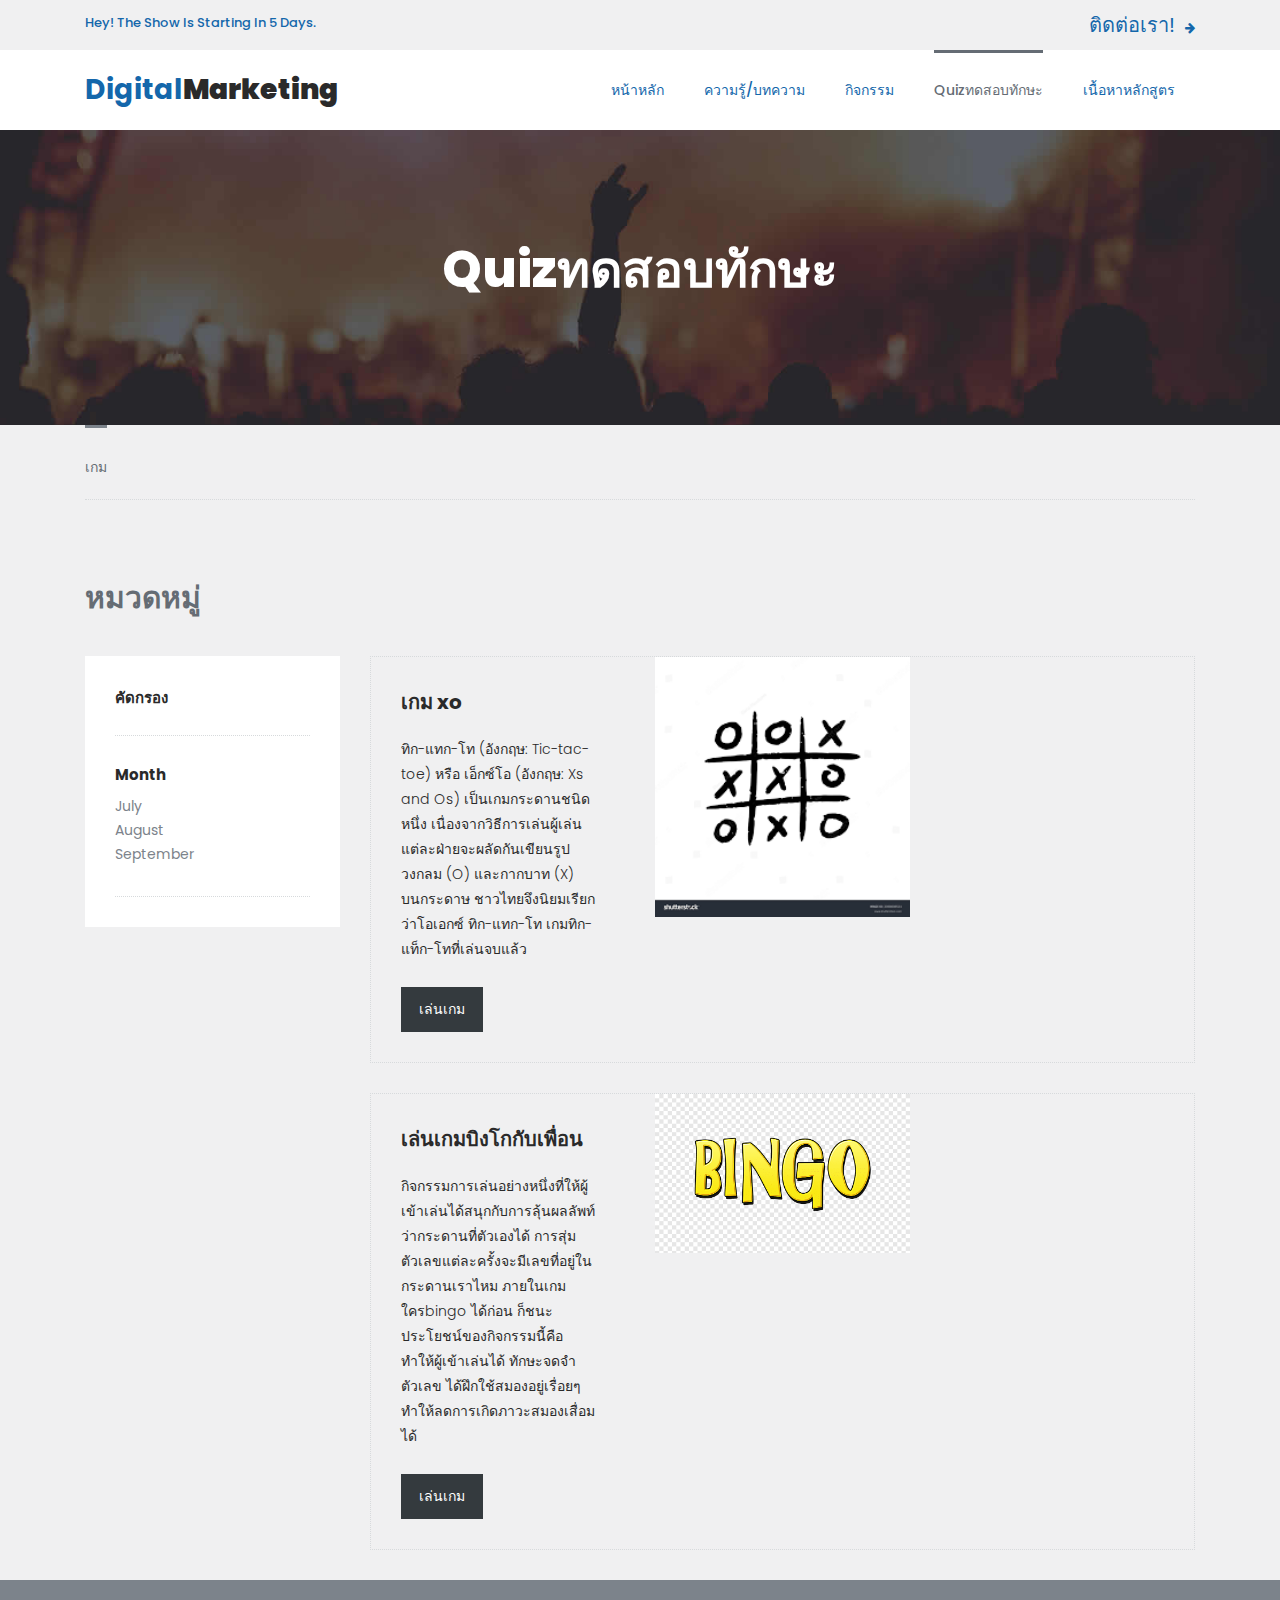
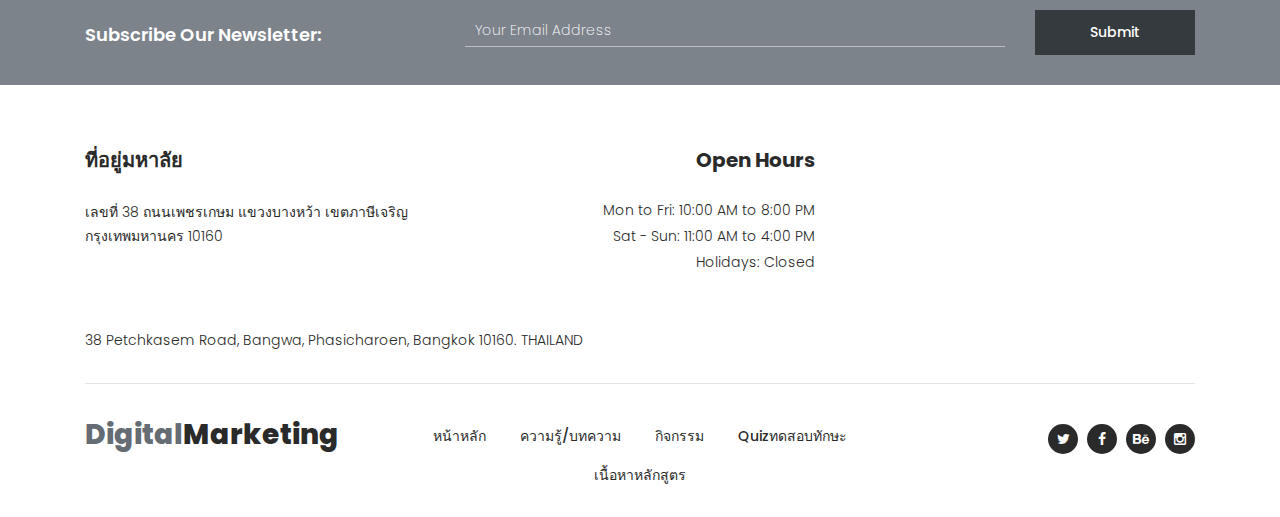
<file: shows-events.html>
<!DOCTYPE html>
<html lang="en">

  <head>

    <meta charset="utf-8">
    <meta name="viewport" content="width=device-width, initial-scale=1, shrink-to-fit=no">
    <meta name="description" content="">
    <meta name="author" content="Tooplate">
    <link href="https://fonts.googleapis.com/css?family=Poppins:100,100i,200,200i,300,300i,400,400i,500,500i,600,600i,700,700i,800,800i,900,900i&display=swap" rel="stylesheet">

    <title>ArtXibition Template - Shows and Events Page</title>


    <!-- Additional CSS Files -->
    <link rel="stylesheet" type="text/css" href="assets/css/bootstrap.min.css">

    <link rel="stylesheet" type="text/css" href="assets/css/font-awesome.css">

    <link rel="stylesheet" type="text/css" href="assets/css/owl-carousel.css">

    <link rel="stylesheet" href="assets/css/tooplate-artxibition.css">
<!--

Tooplate 2125 ArtXibition

https://www.tooplate.com/view/2125-artxibition

-->
    </head>
    
    <body>
    
    <!-- ***** Preloader Start ***** -->
    <div id="js-preloader" class="js-preloader">
      <div class="preloader-inner">
        <span class="dot"></span>
        <div class="dots">
          <span></span>
          <span></span>
          <span></span>
        </div>
      </div>
    </div>
    <!-- ***** Preloader End ***** -->
    
    <!-- ***** Pre HEader ***** -->
    <div class="pre-header">
        <div class="container">
            <div class="row">
                <div class="col-lg-6 col-sm-6">
                    <span>Hey! The Show Is Starting In 5 Days.</span>
                </div>
                <div class="col-lg-6 col-sm-6">
                    <div class="text-button">
                        <a href="rent-venue.html">ติดต่อเรา! <i class="fa fa-arrow-right"></i></a>
                    </div>
                </div>
            </div>
        </div>
    </div>
    
    <!-- ***** Header Area Start ***** -->
    <header class="header-area header-sticky">
        <div class="container">
            <div class="row">
                <div class="col-12">
                    <nav class="main-nav">
                        <!-- ***** Logo Start ***** -->
                        <a href="index.html" class="logo">Digital<em>Marketing</em></a>
                        <!-- ***** Logo End ***** -->
                        <!-- ***** Menu Start ***** -->
                        <ul class="nav">
                            <li><a href="index.html">หน้าหลัก</a></li>
                            <li><a href="about.html">ความรู้/บทความ</a></li>
                            <li><a href="rent-venue.html">กิจกรรม</a></li>
                            <li><a href="shows-events.html" class="active">Quizทดสอบทักษะ</a></li> 
                            <li><a href="tickets.html">เนื้อหาหลักสูตร</a></li> 
                        </ul>        
                        <a class='menu-trigger'>
                            <span>Menu</span>
                        </a>
                        <!-- ***** Menu End ***** -->
                    </nav>
                </div>
            </div>
        </div>
    </header>
    <!-- ***** Header Area End ***** -->

    <!-- ***** About Us Page ***** -->
    <div class="page-heading-shows-events">
        <div class="container">
            <div class="row">
                <div class="col-lg-12">
                    <h2>Quizทดสอบทักษะ</h2>
                </div>
            </div>
        </div>
    </div>

    <div class="shows-events-tabs">
        <div class="container">
            <div class="row">
                <div class="col-lg-12">
                    <div class="row" id="tabs">
                        <div class="col-lg-12">
                            <div class="heading-tabs">
                                <div class="row">
                                    <div class="col-lg-8">
                                        <ul>
                                          <li><a href='#tabs-1'>เกม</a></li>
                                        </ul>
                                    </div>
                                </div>
                            </div>
                        </div>
                        <div class="col-lg-12">
                            <section class='tabs-content'>
                                <article id='tabs-1'>
                                    <div class="row">
                                        <div class="col-lg-12">
                                            <div class="heading"><h2>หมวดหมู่</h2></div>
                                        </div>
                                        <div class="col-lg-3">
                                            <div class="sidebar">
                                                <div class="row">
                                                    <div class="col-lg-12">
                                                        <div class="heading-sidebar">
                                                            <h4>คัดกรอง</h4>
                                                        </div>
                                                    </div>
                                                    <div class="col-lg-12">
                                                        <div class="month">
                                                            <h6>Month</h6>
                                                            <ul>
                                                                <li><a href="#">July</a></li>
                                                                <li><a href="#">August</a></li>
                                                                <li><a href="#">September</a></li>
                                                            </ul>
                                                        </div>
                                                    </div>
                                                </div>
                                            </div>
                                        </div>
                                        <div class="col-lg-9">
                                            <div class="row">
                                                <div class="col-lg-12">
                                                    <div class="event-item">
                                                        <div class="row">
                                                            <div class="col-lg-4">
                                                                <div class="left-content">
                                                                    <h4>เกม xo</h4>
                                                                    <p>ทิก-แทก-โท (อังกฤษ: Tic-tac-toe) หรือ เอ็กซ์โอ (อังกฤษ: Xs and Os) เป็นเกมกระดานชนิดหนึ่ง เนื่องจากวิธีการเล่นผู้เล่นแต่ละฝ่ายจะผลัดกันเขียนรูปวงกลม (O) และกากบาท (X) บนกระดาษ ชาวไทยจึงนิยมเรียกว่าโอเอกซ์ ทิก-แทก-โท เกมทิก-แท็ก-โทที่เล่นจบแล้ว</p>
                                                                    <div class="main-dark-button"><a href="event-details.html">เล่นเกม</a></div>
                                                                </div>
                                                            </div>
                                                            <div class="col-lg-4">
                                                                <div class="thumb">
                                                                    <img src="assets/images/xo.png" alt="">
                                                                </div>
                                                            </div>
                                                        </div>
                                                    </div>
                                                </div>
                                                <div class="col-lg-12">
                                                    <div class="event-item">
                                                        <div class="row">
                                                            <div class="col-lg-4">
                                                                <div class="left-content">
                                                                    <h4>เล่นเกมบิงโกกับเพื่อน</h4>
                                                                    <p>กิจกรรมการเล่นอย่างหนึ่งที่ให้ผู้เข้าเล่นได้สนุกกับการลุ้นผลลัพท์
                                                                        ว่ากระดานที่ตัวเองได้ การสุ่มตัวเลขแต่ละครั้งจะมีเลขที่อยู่ในกระดานเราไหม
                                                                        ภายในเกมใครbingo ได้ก่อน ก็ชนะ 
                                                                        ประโยชน์ของกิจกรรมนี้คือ ทำให้ผู้เข้าเล่นได้ ทักษะจดจำตัวเลข 
                                                                        ได้ฝึกใช้สมองอยู่เรื่อยๆ ทำให้ลดการเกิดภาวะสมองเสื่อมได้ </p>
                                                                    <div class="main-dark-button"><a href="event-details.html">เล่นเกม</a></div>
                                                                </div>
                                                            </div>
                                                            <div class="col-lg-4">
                                                                <div class="thumb">
                                                                    <img src="assets/images/bingo.png" alt="">
                                                                </div>
                                                            </div>
                                                        </div>
                                                    </div>
                                                </div>
                                            </div>
                                        </div>
                                    </div>
                                </article>    
                            </section>
                        </div>
                    </div>
                </div>
            </div>
        </div>
    </div>


    <!-- *** Subscribe *** -->
    <div class="subscribe">
        <div class="container">
            <div class="row">
                <div class="col-lg-4">
                    <h4>Subscribe Our Newsletter:</h4>
                </div>
                <div class="col-lg-8">
                    <form id="subscribe" action="" method="get">
                        <div class="row">
                          <div class="col-lg-9">
                            <fieldset>
                              <input name="email" type="text" id="email" pattern="[^ @]*@[^ @]*" placeholder="Your Email Address" required="">
                            </fieldset>
                          </div>
                          <div class="col-lg-3">
                            <fieldset>
                              <button type="submit" id="form-submit" class="main-dark-button">Submit</button>
                            </fieldset>
                          </div>
                        </div>
                    </form>
                </div>
            </div>
        </div>
    </div>

    <!-- *** Footer *** -->
    <footer>
        <div class="container">
            <div class="row">
                <div class="col-lg-4">
                    <div class="address">
                        <h4>ที่อยู่มหาลัย</h4>
                        <span>เลขที่ 38 ถนนเพชรเกษม
                            แขวงบางหว้า เขตภาษีเจริญ กรุงเทพมหานคร 10160</span>
                       
                    </div>
                </div>
                <div class="col-lg-4">
                    <div class="hours">
                        <h4>Open Hours</h4>
                        <ul>
                            <li>Mon to Fri: 10:00 AM to 8:00 PM</li>
                            <li>Sat - Sun: 11:00 AM to 4:00 PM</li>
                            <li>Holidays: Closed</li>
                        </ul>
                    </div>
                </div>
                <div class="col-lg-12">
                    <div class="under-footer">
                        <div class="row">
                            <div class="col-lg-6 col-sm-6">
                                <p>38 Petchkasem Road, Bangwa, Phasicharoen,
                                    Bangkok 10160. THAILAND</p>
                            </div>
                        </div>
                    </div>
                </div>
                <div class="col-lg-12">
                    <div class="sub-footer">
                        <div class="row">
                            <div class="col-lg-3">
                                <div class="logo"><span>Digital<em>Marketing</em></span></div>
                            </div>
                            <div class="col-lg-6">
                                <div class="menu">
                                    <ul>
                                        <li><a href="index.html" class="active">หน้าหลัก</a></li>
                                        <li><a href="about.html">ความรู้/บทความ</a></li>
                                        <li><a href="rent-venue.html">กิจกรรม</a></li>
                                        <li><a href="shows-events.html">Quizทดสอบทักษะ</a></li> 
                                        <li><a href="tickets.html">เนื้อหาหลักสูตร</a></li> 
                                    </ul>
                                </div>
                            </div>
                            <div class="col-lg-3">
                                <div class="social-links">
                                    <ul>
                                        <li><a href="#"><i class="fa fa-twitter"></i></a></li>
                                        <li><a href="#"><i class="fa fa-facebook"></i></a></li>
                                        <li><a href="#"><i class="fa fa-behance"></i></a></li>
                                        <li><a href="#"><i class="fa fa-instagram"></i></a></li>
                                    </ul>
                                </div>
                            </div>
                        </div>
                    </div>
                </div>
            </div>
        </div>
    </footer>
    
    

    <!-- jQuery -->
    <script src="assets/js/jquery-2.1.0.min.js"></script>

    <!-- Bootstrap -->
    <script src="assets/js/popper.js"></script>
    <script src="assets/js/bootstrap.min.js"></script>

    <!-- Plugins -->
    <script src="assets/js/scrollreveal.min.js"></script>
    <script src="assets/js/waypoints.min.js"></script>
    <script src="assets/js/jquery.counterup.min.js"></script>
    <script src="assets/js/imgfix.min.js"></script> 
    <script src="assets/js/mixitup.js"></script> 
    <script src="assets/js/accordions.js"></script>
    <script src="assets/js/owl-carousel.js"></script>
    
    <!-- Global Init -->
    <script src="assets/js/custom.js"></script>

  </body>

</html>
</file>
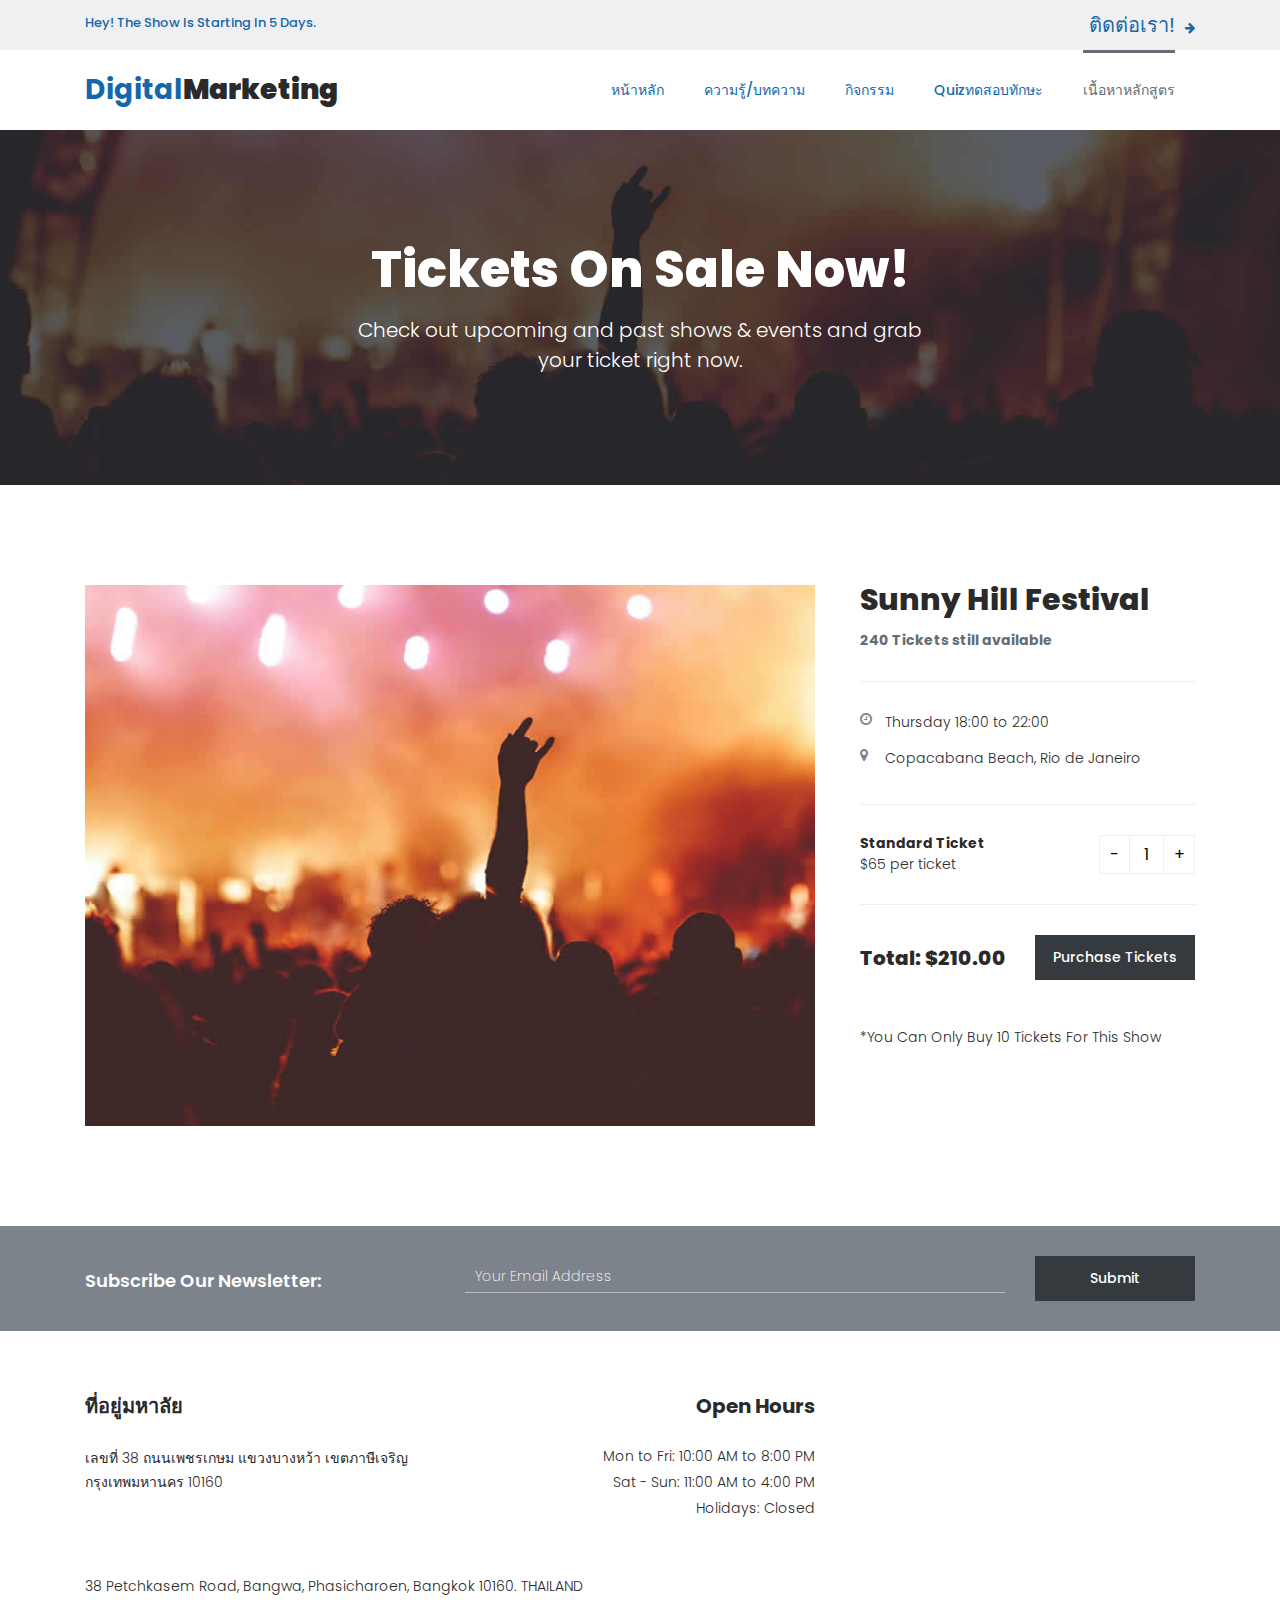
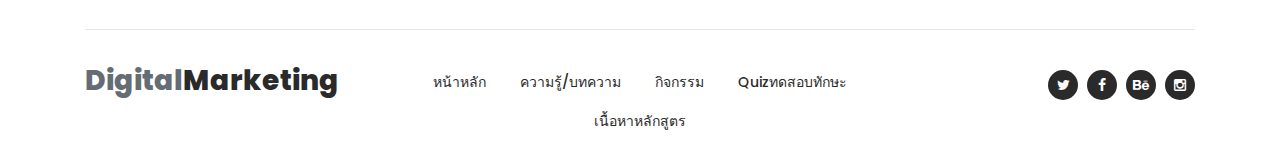
<file: ticket-details.html>
<!DOCTYPE html>
<html lang="en">

  <head>

    <meta charset="utf-8">
    <meta name="viewport" content="width=device-width, initial-scale=1, shrink-to-fit=no">
    <meta name="description" content="">
    <meta name="author" content="Tooplate">
    <link href="https://fonts.googleapis.com/css?family=Poppins:100,100i,200,200i,300,300i,400,400i,500,500i,600,600i,700,700i,800,800i,900,900i&display=swap" rel="stylesheet">

    <title>ArtXibition Ticket Detail Page</title>


    <!-- Additional CSS Files -->
    <link rel="stylesheet" type="text/css" href="assets/css/bootstrap.min.css">

    <link rel="stylesheet" type="text/css" href="assets/css/font-awesome.css">

    <link rel="stylesheet" type="text/css" href="assets/css/owl-carousel.css">

    <link rel="stylesheet" href="assets/css/tooplate-artxibition.css">
<!--

Tooplate 2125 ArtXibition

https://www.tooplate.com/view/2125-artxibition

-->
    </head>
    
    <body>
    
    <!-- ***** Preloader Start ***** -->
    <div id="js-preloader" class="js-preloader">
      <div class="preloader-inner">
        <span class="dot"></span>
        <div class="dots">
          <span></span>
          <span></span>
          <span></span>
        </div>
      </div>
    </div>
    <!-- ***** Preloader End ***** -->
    
    <!-- ***** Pre HEader ***** -->
    <div class="pre-header">
        <div class="container">
            <div class="row">
                <div class="col-lg-6 col-sm-6">
                    <span>Hey! The Show Is Starting In 5 Days.</span>
                </div>
                <div class="col-lg-6 col-sm-6">
                    <div class="text-button">
                        <a href="rent-venue.html">ติดต่อเรา! <i class="fa fa-arrow-right"></i></a>
                    </div>
                </div>
            </div>
        </div>
    </div>

    <!-- ***** Header Area Start ***** -->
    <header class="header-area header-sticky">
        <div class="container">
            <div class="row">
                <div class="col-12">
                    <nav class="main-nav">
                        <!-- ***** Logo Start ***** -->
                        <a href="index.html" class="logo">Digital<em>Marketing</em></a>
                        <!-- ***** Logo End ***** -->
                        <!-- ***** Menu Start ***** -->
                        <ul class="nav">
                            <li><a href="index.html">หน้าหลัก</a></li>
                            <li><a href="about.html">ความรู้/บทความ</a></li>
                            <li><a href="rent-venue.html">กิจกรรม</a></li>
                            <li><a href="shows-events.html">Quizทดสอบทักษะ</a></li> 
                            <li><a href="tickets.html" class="active">เนื้อหาหลักสูตร</a></li> 
                        </ul>        
                        <a class='menu-trigger'>
                            <span>Menu</span>
                        </a>
                        <!-- ***** Menu End ***** -->
                    </nav>
                </div>
            </div>
        </div>
    </header>
    <!-- ***** Header Area End ***** -->

    <!-- ***** About Us Page ***** -->
    <div class="page-heading-shows-events">
        <div class="container">
            <div class="row">
                <div class="col-lg-12">
                    <h2>Tickets On Sale Now!</h2>
                    <span>Check out upcoming and past shows & events and grab your ticket right now.</span>
                </div>
            </div>
        </div>
    </div>

    <div class="ticket-details-page">
        <div class="container">
            <div class="row">
                <div class="col-lg-8">
                    <div class="left-image">
                        <img src="assets/images/ticket-details.jpg" alt="">
                    </div>
                </div>
                <div class="col-lg-4">
                    <div class="right-content">
                        <h4>Sunny Hill Festival</h4>
                        <span>240 Tickets still available</span>
                        <ul>
                            <li><i class="fa fa-clock-o"></i> Thursday 18:00 to 22:00</li>
                            <li><i class="fa fa-map-marker"></i>Copacabana Beach, Rio de Janeiro</li>
                        </ul>
                        <div class="quantity-content">
                            <div class="left-content">
                                <h6>Standard Ticket</h6>
                                <p>$65 per ticket</p>
                            </div>
                            <div class="right-content">
                                <div class="quantity buttons_added">
                                    <input type="button" value="-" class="minus"><input type="number" step="1" min="1" max="" name="quantity" value="1" title="Qty" class="input-text qty text" size="4" pattern="" inputmode=""><input type="button" value="+" class="plus">
                                </div>
                            </div>
                        </div>
                        <div class="total">
                            <h4>Total: $210.00</h4>
                            <div class="main-dark-button"><a href="#">Purchase Tickets</a></div>
                        </div>
                        <div class="warn">
                            <p>*You Can Only Buy 10 Tickets For This Show</p>
                        </div>
                    </div>
                </div>
            </div>
        </div>
    </div>


    <!-- *** Subscribe *** -->
    <div class="subscribe">
        <div class="container">
            <div class="row">
                <div class="col-lg-4">
                    <h4>Subscribe Our Newsletter:</h4>
                </div>
                <div class="col-lg-8">
                    <form id="subscribe" action="" method="get">
                        <div class="row">
                          <div class="col-lg-9">
                            <fieldset>
                              <input name="email" type="text" id="email" pattern="[^ @]*@[^ @]*" placeholder="Your Email Address" required="">
                            </fieldset>
                          </div>
                          <div class="col-lg-3">
                            <fieldset>
                              <button type="submit" id="form-submit" class="main-dark-button">Submit</button>
                            </fieldset>
                          </div>
                        </div>
                    </form>
                </div>
            </div>
        </div>
    </div>

    <!-- *** Footer *** -->
    <footer>
        <div class="container">
            <div class="row">
                <div class="col-lg-4">
                    <div class="address">
                        <h4>ที่อยู่มหาลัย</h4>
                        <span>เลขที่ 38 ถนนเพชรเกษม
                            แขวงบางหว้า เขตภาษีเจริญ กรุงเทพมหานคร 10160</span>
                       
                    </div>
                </div>
                <div class="col-lg-4">
                    <div class="hours">
                        <h4>Open Hours</h4>
                        <ul>
                            <li>Mon to Fri: 10:00 AM to 8:00 PM</li>
                            <li>Sat - Sun: 11:00 AM to 4:00 PM</li>
                            <li>Holidays: Closed</li>
                        </ul>
                    </div>
                </div>
                <div class="col-lg-12">
                    <div class="under-footer">
                        <div class="row">
                            <div class="col-lg-6 col-sm-6">
                                <p>38 Petchkasem Road, Bangwa, Phasicharoen,
                                    Bangkok 10160. THAILAND</p>
                            </div>
                        </div>
                    </div>
                </div>
                <div class="col-lg-12">
                    <div class="sub-footer">
                        <div class="row">
                            <div class="col-lg-3">
                                <div class="logo"><span>Digital<em>Marketing</em></span></div>
                            </div>
                            <div class="col-lg-6">
                                <div class="menu">
                                    <ul>
                                        <li><a href="index.html" class="active">หน้าหลัก</a></li>
                                        <li><a href="about.html">ความรู้/บทความ</a></li>
                                        <li><a href="rent-venue.html">กิจกรรม</a></li>
                                        <li><a href="shows-events.html">Quizทดสอบทักษะ</a></li> 
                                        <li><a href="tickets.html">เนื้อหาหลักสูตร</a></li> 
                                    </ul>
                                </div>
                            </div>
                            <div class="col-lg-3">
                                <div class="social-links">
                                    <ul>
                                        <li><a href="#"><i class="fa fa-twitter"></i></a></li>
                                        <li><a href="#"><i class="fa fa-facebook"></i></a></li>
                                        <li><a href="#"><i class="fa fa-behance"></i></a></li>
                                        <li><a href="#"><i class="fa fa-instagram"></i></a></li>
                                    </ul>
                                </div>
                            </div>
                        </div>
                    </div>
                </div>
            </div>
        </div>
    </footer>
    
    

    <!-- jQuery -->
    <script src="assets/js/jquery-2.1.0.min.js"></script>

    <!-- Bootstrap -->
    <script src="assets/js/popper.js"></script>
    <script src="assets/js/bootstrap.min.js"></script>

    <!-- Plugins -->
    <script src="assets/js/scrollreveal.min.js"></script>
    <script src="assets/js/waypoints.min.js"></script>
    <script src="assets/js/jquery.counterup.min.js"></script>
    <script src="assets/js/imgfix.min.js"></script> 
    <script src="assets/js/mixitup.js"></script> 
    <script src="assets/js/accordions.js"></script>
    <script src="assets/js/owl-carousel.js"></script>
    <script src="assets/js/quantity.js"></script>
    
    <!-- Global Init -->
    <script src="assets/js/custom.js"></script>

  </body>

</html>
</file>
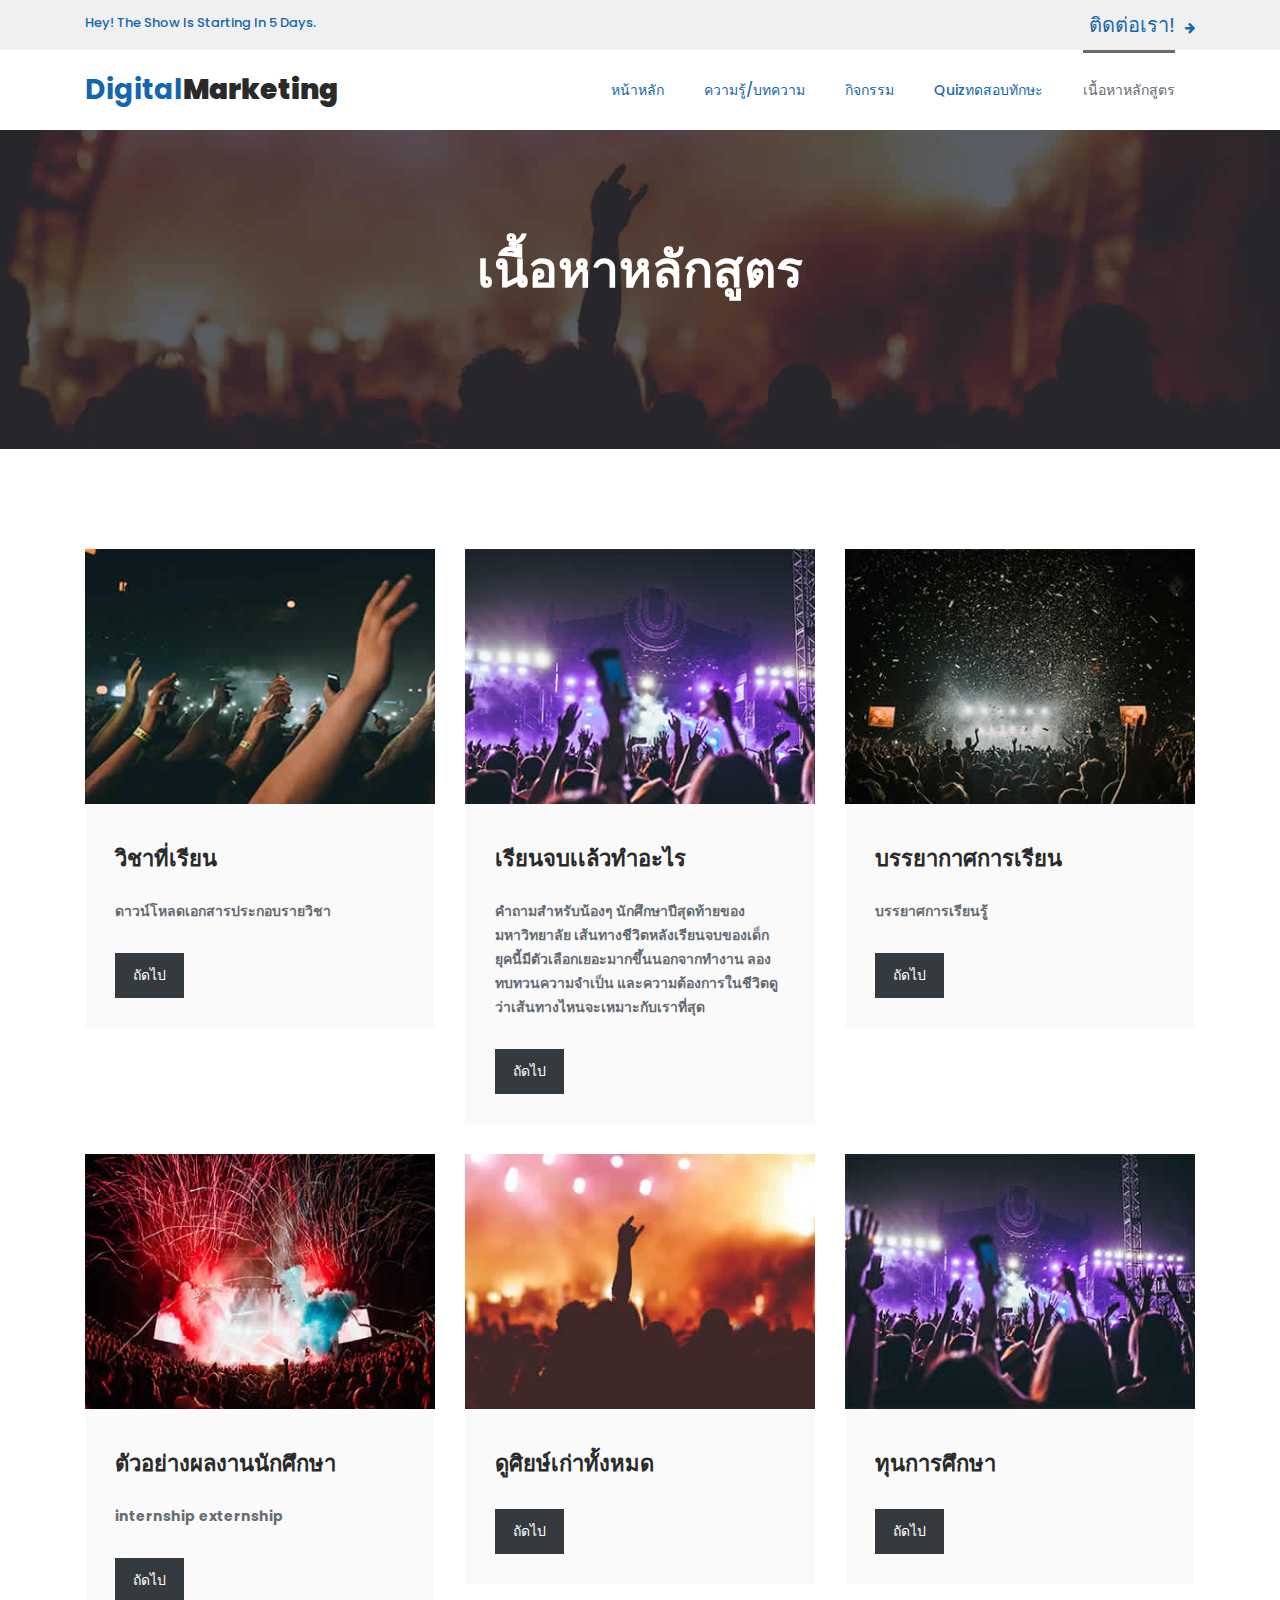
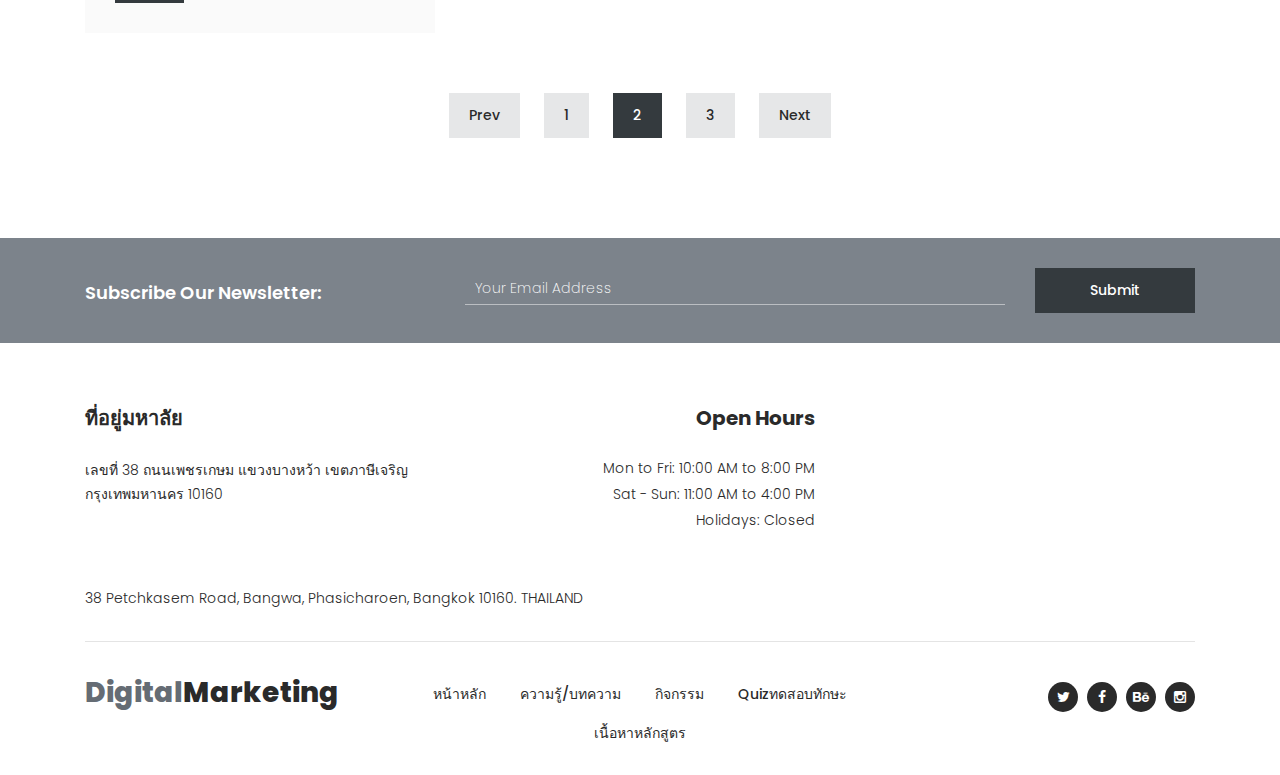
<file: tickets.html>
<!DOCTYPE html>
<html lang="en">

  <head>

    <meta charset="utf-8">
    <meta name="viewport" content="width=device-width, initial-scale=1, shrink-to-fit=no">
    <meta name="description" content="">
    <meta name="author" content="Tooplate">
    <link href="https://fonts.googleapis.com/css?family=Poppins:100,100i,200,200i,300,300i,400,400i,500,500i,600,600i,700,700i,800,800i,900,900i&display=swap" rel="stylesheet">

    <title>ArtXibition - Tickets Page</title>


    <!-- Additional CSS Files -->
    <link rel="stylesheet" type="text/css" href="assets/css/bootstrap.min.css">

    <link rel="stylesheet" type="text/css" href="assets/css/font-awesome.css">

    <link rel="stylesheet" type="text/css" href="assets/css/owl-carousel.css">

    <link rel="stylesheet" href="assets/css/tooplate-artxibition.css">
<!--

Tooplate 2125 ArtXibition

https://www.tooplate.com/view/2125-artxibition

-->
    </head>
    
    <body>
    
    <!-- ***** Preloader Start ***** -->
    <div id="js-preloader" class="js-preloader">
      <div class="preloader-inner">
        <span class="dot"></span>
        <div class="dots">
          <span></span>
          <span></span>
          <span></span>
        </div>
      </div>
    </div>
    <!-- ***** Preloader End ***** -->
    
    <!-- ***** Pre HEader ***** -->
    <div class="pre-header">
        <div class="container">
            <div class="row">
                <div class="col-lg-6 col-sm-6">
                    <span>Hey! The Show Is Starting In 5 Days.</span>
                </div>
                <div class="col-lg-6 col-sm-6">
                    <div class="text-button">
                        <a href="rent-venue.html">ติดต่อเรา! <i class="fa fa-arrow-right"></i></a>
                    </div>
                </div>
            </div>
        </div>
    </div>
    
    <!-- ***** Header Area Start ***** -->
    <header class="header-area header-sticky">
        <div class="container">
            <div class="row">
                <div class="col-12">
                    <nav class="main-nav">
                        <!-- ***** Logo Start ***** -->
                        <a href="index.html" class="logo">Digital<em>Marketing</em></a>
                        <!-- ***** Logo End ***** -->
                        <!-- ***** Menu Start ***** -->
                        <ul class="nav">
                            <li><a href="index.html">หน้าหลัก</a></li>
                            <li><a href="about.html">ความรู้/บทความ</a></li>
                            <li><a href="rent-venue.html">กิจกรรม</a></li>
                            <li><a href="shows-events.html">Quizทดสอบทักษะ</a></li> 
                            <li><a href="tickets.html" class="active">เนื้อหาหลักสูตร</a></li> 
                        </ul>        
                        <a class='menu-trigger'>
                            <span>Menu</span>
                        </a>
                        <!-- ***** Menu End ***** -->
                    </nav>
                </div>
            </div>
        </div>
    </header>
    <!-- ***** Header Area End ***** -->

    <!-- ***** About Us Page ***** -->
    <div class="page-heading-shows-events">
        <div class="container">
            <div class="row">
                <div class="col-lg-12">
                    <h2>เนื้อหาหลักสูตร</h2>
                    <span></span>
                </div>
            </div>
        </div>
    </div>

    <div class="tickets-page">
        <div class="container">
            <div class="row">
                <div class="col-lg-12">
                    <div class="heading">
                        <h2></h2>
                    </div>
                </div>
                <div class="col-lg-4">
                    <div class="ticket-item">
                        <div class="thumb">
                            <img src="assets/images/ticket-01.jpg" alt="">
                        </div>
                        <div class="down-content">
                            
                            <h4>วิชาที่เรียน</h4>
                            <ul>
                               <span> ดาวน์โหลดเอกสารประกอบรายวิชา</span> 
                            <div class="main-dark-button">
                                <a href="ticket-details.html">ถัดไป</a>
                            </div>
                        </div>
                    </div>
                </div>
                <div class="col-lg-4">
                    <div class="ticket-item">
                        <div class="thumb">
                            <img src="assets/images/ticket-02.jpg" alt="">
                        </div>
                        <div class="down-content">
                            <h4>เรียนจบเเล้วทำอะไร</h4>
                            <ul>
                                <span> คำถามสำหรับน้องๆ นักศึกษาปีสุดท้ายของมหาวิทยาลัย เส้นทางชีวิตหลังเรียนจบของเด็กยุคนี้มีตัวเลือกเยอะมากขึ้นนอกจากทำงาน ลองทบทวนความจำเป็น และความต้องการในชีวิตดูว่าเส้นทางไหนจะเหมาะกับเราที่สุด</span> 
                            </ul>
                            <div class="main-dark-button">
                                <a href="ticket-details.html">ถัดไป</a>
                            </div>
                        </div>
                    </div>
                </div>
                <div class="col-lg-4">
                    <div class="ticket-item">
                        <div class="thumb">
                            <img src="assets/images/ticket-03.jpg" alt="">
                        </div>
                        <div class="down-content">
                            <h4>บรรยากาศการเรียน</h4>
                            <ul>
                                <span> บรรยาศการเรียนรู้</span> 
                            </ul>
                            <div class="main-dark-button">
                                <a href="ticket-details.html">ถัดไป</a>
                            </div>
                        </div>
                    </div>
                </div>
                <div class="col-lg-4">
                    <div class="ticket-item">
                        <div class="thumb">
                            <img src="assets/images/ticket-04.jpg" alt="">
                        </div>
                        <div class="down-content">
                            <h4>ตัวอย่างผลงานนักศึกษา</h4>
                            <ul>
                                <span> internship</span>
                                <span> externship</span>
                            </ul>
                            <div class="main-dark-button">
                                <a href="ticket-details.html">ถัดไป</a>
                            </div>
                        </div>
                    </div>
                </div>
                <div class="col-lg-4">
                    <div class="ticket-item">
                        <div class="thumb">
                            <img src="assets/images/ticket-05.jpg" alt="">
                        </div>
                        <div class="down-content">
                            <h4>ดูศิยษ์เก่าทั้งหมด</h4>
                            <ul>
                                <span> </span>
                            </ul>
                            <div class="main-dark-button">
                                <a href="ticket-details.html"> ถัดไป</a>
                            </div>
                        </div>
                    </div>
                </div>
                <div class="col-lg-4">
                    <div class="ticket-item">
                        <div class="thumb">
                            <img src="assets/images/ticket-06.jpg" alt="">
                        </div>
                        <div class="down-content">
                           
                            <h4>ทุนการศึกษา</h4>
                            <ul>
                                <span> </span>
                            </ul>
                            <div class="main-dark-button">
                                <a href="ticket-details.html">ถัดไป</a>
                            </div>
                        </div>
                    </div>
                </div>
                <div class="col-lg-12">
                    <div class="pagination">
                        <ul>
                            <li><a href="#">Prev</a></li>
                            <li><a href="#">1</a></li>
                            <li class="active"><a href="#">2</a></li>
                            <li><a href="#">3</a></li>
                            <li><a href="#">Next</a></li>
                        </ul>
                    </div>
                </div>
            </div>
        </div>
    </div>


    <!-- *** Subscribe *** -->
    <div class="subscribe">
        <div class="container">
            <div class="row">
                <div class="col-lg-4">
                    <h4>Subscribe Our Newsletter:</h4>
                </div>
                <div class="col-lg-8">
                    <form id="subscribe" action="" method="get">
                        <div class="row">
                          <div class="col-lg-9">
                            <fieldset>
                              <input name="email" type="text" id="email" pattern="[^ @]*@[^ @]*" placeholder="Your Email Address" required="">
                            </fieldset>
                          </div>
                          <div class="col-lg-3">
                            <fieldset>
                              <button type="submit" id="form-submit" class="main-dark-button">Submit</button>
                            </fieldset>
                          </div>
                        </div>
                    </form>
                </div>
            </div>
        </div>
    </div>

    <!-- *** Footer *** -->
    <footer>
        <div class="container">
            <div class="row">
                <div class="col-lg-4">
                    <div class="address">
                        <h4>ที่อยู่มหาลัย</h4>
                        <span>เลขที่ 38 ถนนเพชรเกษม
                            แขวงบางหว้า เขตภาษีเจริญ กรุงเทพมหานคร 10160</span>
                       
                    </div>
                </div>
                <div class="col-lg-4">
                    <div class="hours">
                        <h4>Open Hours</h4>
                        <ul>
                            <li>Mon to Fri: 10:00 AM to 8:00 PM</li>
                            <li>Sat - Sun: 11:00 AM to 4:00 PM</li>
                            <li>Holidays: Closed</li>
                        </ul>
                    </div>
                </div>
                <div class="col-lg-12">
                    <div class="under-footer">
                        <div class="row">
                            <div class="col-lg-6 col-sm-6">
                                <p>38 Petchkasem Road, Bangwa, Phasicharoen,
                                    Bangkok 10160. THAILAND</p>
                            </div>
                        </div>
                    </div>
                </div>
                <div class="col-lg-12">
                    <div class="sub-footer">
                        <div class="row">
                            <div class="col-lg-3">
                                <div class="logo"><span>Digital<em>Marketing</em></span></div>
                            </div>
                            <div class="col-lg-6">
                                <div class="menu">
                                    <ul>
                                        <li><a href="index.html" class="active">หน้าหลัก</a></li>
                                        <li><a href="about.html">ความรู้/บทความ</a></li>
                                        <li><a href="rent-venue.html">กิจกรรม</a></li>
                                        <li><a href="shows-events.html">Quizทดสอบทักษะ</a></li> 
                                        <li><a href="tickets.html">เนื้อหาหลักสูตร</a></li> 
                                    </ul>
                                </div>
                            </div>
                            <div class="col-lg-3">
                                <div class="social-links">
                                    <ul>
                                        <li><a href="#"><i class="fa fa-twitter"></i></a></li>
                                        <li><a href="#"><i class="fa fa-facebook"></i></a></li>
                                        <li><a href="#"><i class="fa fa-behance"></i></a></li>
                                        <li><a href="#"><i class="fa fa-instagram"></i></a></li>
                                    </ul>
                                </div>
                            </div>
                        </div>
                    </div>
                </div>
            </div>
        </div>
    </footer>

    <!-- jQuery -->
    <script src="assets/js/jquery-2.1.0.min.js"></script>

    <!-- Bootstrap -->
    <script src="assets/js/popper.js"></script>
    <script src="assets/js/bootstrap.min.js"></script>

    <!-- Plugins -->
    <script src="assets/js/scrollreveal.min.js"></script>
    <script src="assets/js/waypoints.min.js"></script>
    <script src="assets/js/jquery.counterup.min.js"></script>
    <script src="assets/js/imgfix.min.js"></script> 
    <script src="assets/js/mixitup.js"></script> 
    <script src="assets/js/accordions.js"></script>
    <script src="assets/js/owl-carousel.js"></script>
    
    <!-- Global Init -->
    <script src="assets/js/custom.js"></script>

  </body>
</html>
</file>
<file: assets/css/owl-carousel.css>
/**
 * Owl Carousel v2.3.4
 * Copyright 2013-2018 David Deutsch
 * Licensed under: SEE LICENSE IN https://github.com/OwlCarousel2/OwlCarousel2/blob/master/LICENSE
 */
/*
 *  Owl Carousel - Core
 */
 .owl-carousel {
    display: none;
    width: 100%;
    -webkit-tap-highlight-color: transparent;
    /* position relative and z-index fix webkit rendering fonts issue */
    position: relative;
    z-index: 1; }
    .owl-carousel .owl-stage {
      position: relative;
      -ms-touch-action: pan-Y;
      touch-action: manipulation;
      -moz-backface-visibility: hidden;
      /* fix firefox animation glitch */ }
    .owl-carousel .owl-stage:after {
      content: ".";
      display: block;
      clear: both;
      visibility: hidden;
      line-height: 0;
      height: 0; }
    .owl-carousel .owl-stage-outer {
      position: relative;
      overflow: hidden;
      /* fix for flashing background */
      -webkit-transform: translate3d(0px, 0px, 0px); }
    .owl-carousel .owl-wrapper,
    .owl-carousel .owl-item {
      -webkit-backface-visibility: hidden;
      -moz-backface-visibility: hidden;
      -ms-backface-visibility: hidden;
      -webkit-transform: translate3d(0, 0, 0);
      -moz-transform: translate3d(0, 0, 0);
      -ms-transform: translate3d(0, 0, 0); }
    .owl-carousel .owl-item {
      position: relative;
      min-height: 1px;
      float: left;
      -webkit-backface-visibility: hidden;
      -webkit-tap-highlight-color: transparent;
      -webkit-touch-callout: none; }
    .owl-carousel .owl-item img {
      display: block;
      width: 100%; }
    .owl-carousel .owl-nav.disabled,
    .owl-carousel .owl-dots.disabled {
      display: none; }
    .owl-carousel .owl-nav .owl-prev,
    .owl-carousel .owl-nav .owl-next,
    .owl-carousel .owl-dot {
      cursor: pointer;
      -webkit-user-select: none;
      -khtml-user-select: none;
      -moz-user-select: none;
      -ms-user-select: none;
      user-select: none; }
    .owl-carousel .owl-nav button.owl-prev,
    .owl-carousel .owl-nav button.owl-next,
    .owl-carousel button.owl-dot {
      background: none;
      color: inherit;
      border: none;
      padding: 0 !important;
      font: inherit; }
    .owl-carousel.owl-loaded {
      display: block; }
    .owl-carousel.owl-loading {
      opacity: 0;
      display: block; }
    .owl-carousel.owl-hidden {
      opacity: 0; }
    .owl-carousel.owl-refresh .owl-item {
      visibility: hidden; }
    .owl-carousel.owl-drag .owl-item {
      -ms-touch-action: pan-y;
          touch-action: pan-y;
      -webkit-user-select: none;
      -moz-user-select: none;
      -ms-user-select: none;
      user-select: none; }
    .owl-carousel.owl-grab {
      cursor: move;
      cursor: grab; }
    .owl-carousel.owl-rtl {
      direction: rtl; }
    .owl-carousel.owl-rtl .owl-item {
      float: right; }
  
  /* No Js */
  .no-js .owl-carousel {
    display: block; }
  
  /*
   *  Owl Carousel - Animate Plugin
   */
  .owl-carousel .animated {
    animation-duration: 1000ms;
    animation-fill-mode: both; }
  
  .owl-carousel .owl-animated-in {
    z-index: 0; }
  
  .owl-carousel .owl-animated-out {
    z-index: 1; }
  
  .owl-carousel .fadeOut {
    animation-name: fadeOut; }
  
  @keyframes fadeOut {
    0% {
      opacity: 1; }
    100% {
      opacity: 0; } }
  
  /*
   * 	Owl Carousel - Auto Height Plugin
   */
  .owl-height {
    transition: height 500ms ease-in-out; }
  
  /*
   * 	Owl Carousel - Lazy Load Plugin
   */
  .owl-carousel .owl-item {
    /**
              This is introduced due to a bug in IE11 where lazy loading combined with autoheight plugin causes a wrong
              calculation of the height of the owl-item that breaks page layouts
           */ }
    .owl-carousel .owl-item .owl-lazy {
      opacity: 0;
      transition: opacity 400ms ease; }
    .owl-carousel .owl-item .owl-lazy[src^=""], .owl-carousel .owl-item .owl-lazy:not([src]) {
      max-height: 0; }
    .owl-carousel .owl-item img.owl-lazy {
      transform-style: preserve-3d; }
  
  /*
   * 	Owl Carousel - Video Plugin
   */
  .owl-carousel .owl-video-wrapper {
    position: relative;
    height: 100%;
    background: #000; }
  
  .owl-carousel .owl-video-play-icon {
    position: absolute;
    height: 80px;
    width: 80px;
    left: 50%;
    top: 50%;
    margin-left: -40px;
    margin-top: -40px;
    background: url("owl.video.play.png") no-repeat;
    cursor: pointer;
    z-index: 1;
    -webkit-backface-visibility: hidden;
    transition: transform 100ms ease; }
  
  .owl-carousel .owl-video-play-icon:hover {
    -ms-transform: scale(1.3, 1.3);
        transform: scale(1.3, 1.3); }
  
  .owl-carousel .owl-video-playing .owl-video-tn,
  .owl-carousel .owl-video-playing .owl-video-play-icon {
    display: none; }
  
  .owl-carousel .owl-video-tn {
    opacity: 0;
    height: 100%;
    background-position: center center;
    background-repeat: no-repeat;
    background-size: contain;
    transition: opacity 400ms ease; }
  
  .owl-carousel .owl-video-frame {
    position: relative;
    z-index: 1;
    height: 100%;
    width: 100%; }
</file>
<file: assets/css/tooplate-artxibition.css>
/*

Tooplate 2125 ArtXibition

https://www.tooplate.com/view/2125-artxibition

*/

/* ---------------------------------------------
Table of contents
------------------------------------------------
01. font & reset css
02. reset
03. global styles
04. header
05. banner
06. features
07. testimonials
08. contact
09. footer
10. preloader
11. search
12. portfolio

--------------------------------------------- */
/* 
---------------------------------------------
font & reset css
--------------------------------------------- 
*/
@import url("https://fonts.googleapis.com/css?family=Poppins:100,100i,200,200i,300,300i,400,400i,500,500i,600,600i,700,700i,800,800i,900,900i");
/* 
---------------------------------------------
reset
--------------------------------------------- 
*/
html, body, div, span, applet, object, iframe, h1, h2, h3, h4, h5, h6, p, blockquote, div
pre, a, abbr, acronym, address, big, cite, code, del, dfn, em, font, img, ins, kbd, q,
s, samp, small, strike, strong, sub, sup, tt, var, b, u, i, center, dl, dt, dd, ol, ul, li,
figure, header, nav, section, article, aside, footer, figcaption {
  margin: 0;
  padding: 0;
  border: 0;
  outline: 0;
}

.clearfix:after {
  content: ".";
  display: block;
  clear: both;
  visibility: hidden;
  line-height: 0;
  height: 0;
}

.clearfix {
  display: inline-block;
}

html[xmlns] .clearfix {
  display: block;
}

* html .clearfix {
  height: 1%;
}

ul, li {
  padding: 0;
  margin: 0;
  list-style: none;
}

header, nav, section, article, aside, footer, hgroup {
  display: block;
}

* {
  box-sizing: border-box;
}

html, body {
  font-family: 'Poppins', sans-serif;
  font-weight: 400;
  background-color: #fff;
  font-size: 16px;
  -ms-text-size-adjust: 100%;
  -webkit-font-smoothing: antialiased;
  -moz-osx-font-smoothing: grayscale;
}

a {
  text-decoration: none !important;
}

h1, h2, h3, h4, h5, h6 {
  margin-top: 0px;
  margin-bottom: 0px;
}

h4 {
  line-height: 30px;
}

ul {
  margin-bottom: 0px;
}

p {
  font-size: 14px;
  line-height: 25px;
  color: #2a2a2a;
  font-weight: 300;
}

/* 
---------------------------------------------
global styles
--------------------------------------------- 
*/
html,
body {
  background: #fff;
  font-family: 'Poppins', sans-serif;
}

::selection {
  background: #343a3e;
  color: #fff;
}

::-moz-selection {
  background: #343a3e;
  color: #fff;
}

@media (max-width: 991px) {
  html, body {
    overflow-x: hidden;
  }
  .mobile-top-fix {
    margin-top: 30px;
    margin-bottom: 0px;
  }
  .mobile-bottom-fix {
    margin-bottom: 30px;
  }
  .mobile-bottom-fix-big {
    margin-bottom: 60px;
  }
}

.section-heading {
  text-align: center;
  margin-top: 40px;
  margin-bottom: 40px;
}

.section-heading h2 {
  font-size: 30px;
  font-weight: 800;
  color: #2a2a2a;
  text-transform: capitalize;
  letter-spacing: 0.5px;
  margin-top: 0px;
  margin-bottom: 0px;
}

.section-heading img {
  margin: 20px auto;
}

.dark-bg h2 {
  color: #fff;
}

.dark-bg p {
  color: #fff;
}

.main-white-button a {
  display: inline-block;
  font-size: 14px;
  padding: 12px 18px;
  background-color: #fff;
  color: #2a2a2a;
  text-align: center;
  font-weight: 500;
  text-transform: capitalize;
  transition: all .3s;
}

.main-white-button a:hover {
  opacity: 0.9;
}

.main-dark-button a {
  display: inline-block;
  font-size: 14px;
  padding: 12px 18px;
  background-color: #343a3e;
  color: #fff;
  text-align: center;
  font-weight: 500;
  text-transform: capitalize;
  transition: all .3s;
}

.main-dark-button a:hover {
  opacity: 0.9;
}


.text-button a {
  font-size: 20px;
  color: #3249bd;
  transition: all .3s;
}

.text-button i {
  font-size: 12px;
  margin-left: 5px;
  transition: all .5s;
}

.text-button a:hover {
  color: #343a3e;
}

.text-button a:hover i {
  margin-left: 8px;
}


/* 
---------------------------------------------
header
--------------------------------------------- 
*/

.pre-header {
  background-color: #f0f0f1;
  padding: 10px 0px;
}

.pre-header span {
  font-size: 13px;
  color: #1467ab;
  font-weight: 500;
}

.pre-header .text-button {
  text-align: right;
}

.pre-header .text-button a {
  color: #1467ab;
}

.header-area {
  position: relative;
  top: 0px;
  left: 0px;
  right: 0px;
  z-index: 100;
  height: 80px;
  background: #fff;
  -webkit-transition: all .5s ease 0s;
  -moz-transition: all .5s ease 0s;
  -o-transition: all .5s ease 0s;
  transition: all .5s ease 0s;
}

.header-area .main-nav {
  min-height: 80px;
  background: transparent;
}

.header-area .main-nav .logo {
  line-height: 80px;
  color: #1467ab;
  font-size: 28px;
  font-weight: 700;
  float: left;
  -webkit-transition: all 0.3s ease 0s;
  -moz-transition: all 0.3s ease 0s;
  -o-transition: all 0.3s ease 0s;
  transition: all 0.3s ease 0s;
}

.header-area .main-nav .logo em {
  font-style: normal;
  color: #2a2a2a;
  font-weight: 900;
}

.header-area .main-nav .nav {
  float: right;
  margin-top: 27px;
  margin-right: 0px;
  background-color: transparent;
  -webkit-transition: all 0.3s ease 0s;
  -moz-transition: all 0.3s ease 0s;
  -o-transition: all 0.3s ease 0s;
  transition: all 0.3s ease 0s;
  position: relative;
  z-index: 999;
}

.header-area .main-nav .nav li {
  padding-left: 20px;
  padding-right: 20px;
}

.header-area .main-nav .nav li a {
  display: block;
  font-weight: 500;
  font-size: 14px;
  color: #1467ab;
  text-transform: capitalize;
  -webkit-transition: all 0.3s ease 0s;
  -moz-transition: all 0.3s ease 0s;
  -o-transition: all 0.3s ease 0s;
  transition: all 0.3s ease 0s;
  height: 40px;
  line-height: 40px;
  border: transparent;
}

.header-area .main-nav .nav li:hover a,
.header-area .main-nav .nav li a.active {
  color: #656c74!important;
  opacity: 1;
}

.header-area .main-nav .nav li a.active {
  position: relative;
}

.header-area .main-nav .nav li a.active:after {
  position: absolute;
  width: 100%;
  height: 3px;
  background-color: #656c74;
  content: '';
  top: -20px;
  left: 0;
}

.background-header .main-nav .nav li:hover a,
.background-header .main-nav .nav li a.active {
  color: #656c74!important;
  opacity: 1;
}

.header-area .main-nav .menu-trigger {
  cursor: pointer;
  display: block;
  position: absolute;
  top: 23px;
  width: 32px;
  height: 40px;
  text-indent: -9999em;
  z-index: 99;
  right: 40px;
  display: none;
}

.header-area .main-nav .menu-trigger span,
.header-area .main-nav .menu-trigger span:before,
.header-area .main-nav .menu-trigger span:after {
  -moz-transition: all 0.4s;
  -o-transition: all 0.4s;
  -webkit-transition: all 0.4s;
  transition: all 0.4s;
  background-color: #1e1e1e;
  display: block;
  position: absolute;
  width: 30px;
  height: 2px;
  left: 0;
}

.background-header .main-nav .menu-trigger span,
.background-header .main-nav .menu-trigger span:before,
.background-header .main-nav .menu-trigger span:after {
  background-color: #1e1e1e;
}

.header-area .main-nav .menu-trigger span:before,
.header-area .main-nav .menu-trigger span:after {
  -moz-transition: all 0.4s;
  -o-transition: all 0.4s;
  -webkit-transition: all 0.4s;
  transition: all 0.4s;
  background-color: #1e1e1e;
  display: block;
  position: absolute;
  width: 30px;
  height: 2px;
  left: 0;
  width: 75%;
}

.background-header .main-nav .menu-trigger span:before,
.background-header .main-nav .menu-trigger span:after {
  background-color: #1e1e1e;
}

.header-area .main-nav .menu-trigger span:before,
.header-area .main-nav .menu-trigger span:after {
  content: "";
}

.header-area .main-nav .menu-trigger span {
  top: 16px;
}

.header-area .main-nav .menu-trigger span:before {
  -moz-transform-origin: 33% 100%;
  -ms-transform-origin: 33% 100%;
  -webkit-transform-origin: 33% 100%;
  transform-origin: 33% 100%;
  top: -10px;
  z-index: 10;
}

.header-area .main-nav .menu-trigger span:after {
  -moz-transform-origin: 33% 0;
  -ms-transform-origin: 33% 0;
  -webkit-transform-origin: 33% 0;
  transform-origin: 33% 0;
  top: 10px;
}

.header-area .main-nav .menu-trigger.active span,
.header-area .main-nav .menu-trigger.active span:before,
.header-area .main-nav .menu-trigger.active span:after {
  background-color: transparent;
  width: 100%;
}

.header-area .main-nav .menu-trigger.active span:before {
  -moz-transform: translateY(6px) translateX(1px) rotate(45deg);
  -ms-transform: translateY(6px) translateX(1px) rotate(45deg);
  -webkit-transform: translateY(6px) translateX(1px) rotate(45deg);
  transform: translateY(6px) translateX(1px) rotate(45deg);
  background-color: #1e1e1e;
}

.background-header .main-nav .menu-trigger.active span:before {
  background-color: #1e1e1e;
}

.header-area .main-nav .menu-trigger.active span:after {
  -moz-transform: translateY(-6px) translateX(1px) rotate(-45deg);
  -ms-transform: translateY(-6px) translateX(1px) rotate(-45deg);
  -webkit-transform: translateY(-6px) translateX(1px) rotate(-45deg);
  transform: translateY(-6px) translateX(1px) rotate(-45deg);
  background-color: #1e1e1e;
}

.background-header .main-nav .menu-trigger.active span:after {
  background-color: #1e1e1e;
}

.header-area.header-sticky {
  min-height: 80px;
}

.header-area.header-sticky .nav {
  margin-top: 20px !important;
}

.header-area.header-sticky .nav li a.active {
  color: #656c74;
}

@media (max-width: 1200px) {
  .header-area .main-nav .nav li {
    padding-left: 12px;
    padding-right: 12px;
  }
  .header-area .main-nav:before {
    display: none;
  }
}

@media (max-width: 767px) {
  .header-area .main-nav .nav li a.active:after {
    display: none;
  }
  .header-area .main-nav .logo {
    color: #1e1e1e;
  }
  .header-area.header-sticky .nav li a:hover,
  .header-area.header-sticky .nav li a.active {
    color: #656c74!important;
    opacity: 1;
  }
  .header-area {
    background-color: #f7f7f7;
    padding: 0px 15px;
    height: 80px;
    box-shadow: none;
    text-align: center;
  }
  .header-area .container {
    padding: 0px;
  }
  .header-area .logo {
    margin-left: 30px;
  }
  .header-area .menu-trigger {
    display: block !important;
  }
  .header-area .main-nav {
    overflow: hidden;
  }
  .header-area .main-nav .nav {
    float: none;
    width: 100%;
    display: none;
    -webkit-transition: all 0s ease 0s;
    -moz-transition: all 0s ease 0s;
    -o-transition: all 0s ease 0s;
    transition: all 0s ease 0s;
    margin-left: 0px;
  }
  .header-area .main-nav .nav li:first-child {
    border-top: 1px solid #eee;
  }
  .header-area.header-sticky .nav {
    margin-top: 80px !important;
  }
  .header-area .main-nav .nav li {
    width: 100%;
    background: #fff;
    border-bottom: 1px solid #eee;
    padding-left: 0px !important;
    padding-right: 0px !important;
  }
  .header-area .main-nav .nav li a {
    height: 50px !important;
    line-height: 50px !important;
    padding: 0px !important;
    border: none !important;
    background: #f7f7f7 !important;
    color: #232d39 !important;
  }
  .header-area .main-nav .nav li a:hover {
    background: #eee !important;
    color: #656c74!important;
  }
  .header-area .main-nav .nav li.submenu ul {
    position: relative;
    visibility: inherit;
    opacity: 1;
    z-index: 1;
    transform: translateY(0%);
    transition-delay: 0s, 0s, 0.3s;
    top: 0px;
    width: 100%;
    box-shadow: none;
    height: 0px;
  }
  .header-area .main-nav .nav li.submenu ul li a {
    font-size: 12px;
    font-weight: 400;
  }
  .header-area .main-nav .nav li.submenu ul li a:hover:before {
    width: 0px;
  }
  .header-area .main-nav .nav li.submenu ul.active {
    height: auto !important;
  }
  .header-area .main-nav .nav li.submenu:after {
    color: #3B566E;
    right: 25px;
    font-size: 14px;
    top: 15px;
  }
  .header-area .main-nav .nav li.submenu:hover ul, .header-area .main-nav .nav li.submenu:focus ul {
    height: 0px;
  }
}

@media (min-width: 767px) {
  .header-area .main-nav .nav {
    display: flex !important;
  }
}


/* 
---------------------------------------------
banner
--------------------------------------------- 
*/
.about_section {
  width: 100%;
  float: left;
  background-color: #000;
  margin-top: 70px;
}

.about_taital {
  width: 63%;
  float: right;
  margin-top: 80px;
}

.about_text {
  width: 100%;
  float: left;
  font-size: 40px;
  color: #ffffff;
  font-weight: bold;
}
.long_text {
  width: 100%;
  float: left;
  font-size: 16px;
  color: #ffffff;
  margin-left: 0px;
}

.about_bt a {
  width: 40%;
  float: left;
  font-size: 16px;
  color: #ffffff;
  border-radius: 5px;
  background-color: #e05306;
  height: 50px;
  font-weight: bold;
  margin-top: 40px;
  text-align: center;
  padding-top: 12px;
  display: inline-block;
}

.about_bt a {
  color: #ffffff;
  background-color: #e05306;
}
.about_bt a:hover {
  color: #000000;
  background-color: #ffffff;
}

.about_img {
  width: 100%;
  float: left;
}

.our_section {
  width: 100%;
  float: left;
  background-color: #ffffff;
  height: auto;
}

.design_text {
  width: 100%;
  float: left;
  font-size: 20px;
  color: #090a0b;
  margin-left: 0px;
  text-align: center;
  font-weight: bold;
  margin-top: 20px;
}

.main-banner {
  background-image: url(../images/banner_bg.jpg);
  background-repeat: no-repeat;
  background-size: cover;
  text-align: center;
  padding: 270px 0px 210px 0px;
  position: relative;
}

.main-banner h6 {
  font-size: 14px;
  color: #fff;
  font-weight: 300;
}

.main-banner h2 {
  font-size: 50px;
  font-weight: 800;
  color: #fff;
  margin-top: 20px;
  margin-bottom: 30px;
}

.main-banner .next-show {
  position: absolute;
  top: -165px;
  left: 45%;
  transform: translateX(-50%);
  animation: move-up-down 3s infinite;
}
.main-banner .next-show {
  color: #fff;
  font-size: 18px;
}

.main-banner .next-show i {
  font-size: 12px;;
}

.main-banner .next-show span {
  display: block;
  font-size: 14px;
  font-weight: 300;
}

.main-banner .counter-content {
  position: absolute;
  width: 100%;
  top: 0;
  padding: 12px 0px;
  height: 100px;
  background-color: rgba(250,250,250,0.3);
}

.main-banner .counter-content li {
  display: inline-block;
  font-size: 14px;
  list-style-type: none;
  font-weight: 300;;
  text-transform: capitalize;
  color: #fff;
  min-width: 15%;
}

.main-banner .counter-content li span {
  display: block;
  font-size: 50px;
  font-weight: 900;
  margin-top: -10px;
}


/*
---------------------------------------------
Show Events Carousel
---------------------------------------------
*/
.owl-show-events {
  position: relative;
  margin-top: -60px;
}

.owl-show-events .owl-nav {
  position: absolute;
  width: 100%;
  top: 50%;
  transform: translateY(5px);
}

    
.owl-show-events .owl-nav .owl-prev{
  position: absolute;
  left: -45px;
  outline: none;
}

.owl-show-events .owl-nav .owl-prev span,
.owl-show-events .owl-nav .owl-next span {
  opacity: 0;
}

.owl-show-events .owl-nav .owl-prev:before {
  display: inline-block;
  font-family: 'FontAwesome';
  color: #7c838b;
  font-size: 14px;
  content: '\f060';
}

.owl-show-events .owl-nav .owl-next{
  position: absolute;
  right: -45px;
  outline: none;
}

.owl-show-events .owl-nav .owl-next:before {
  display: inline-block;
  font-family: 'FontAwesome';
  color: #7c838b;
  font-size: 14px;
  content: '\f061';
}


/*
---------------------------------------------
Amazing Venues
---------------------------------------------
*/

.amazing-venues {
  margin: 100px 0px;
}

.amazing-venues .left-content h4 {
  font-size: 30px;
  font-weight: 800;
  color: #2a2a2a;
  margin-bottom: 20px;
}

.amazing-venues .right-content {
  margin-left: 30px;
}

.amazing-venues .right-content h5 i {
  color: #2a2a2a;
  margin-right: 5px;
}

.amazing-venues .right-content h5 {
  font-size: 22px;
  font-weight: 800;
  color: #2a2a2a;
  margin-bottom: 25px;
}

.amazing-venues .right-content span {
  font-size: 14px;
  color: #2a2a2a;
  line-height: 25px;
  font-weight: 300;
  display: block;
  margin-bottom: 6px;
}

.map-image img {
  width: 100%;
  overflow: hidden;
}


/*
---------------------------------------------
Venues & Tickets
---------------------------------------------
*/

.venue-tickets {
  margin: 0px 15px;
}

.venue-tickets .venue-item {
  margin-bottom: 23px;
}

.venue-item .thumb img {
  width: 100%;
  overflow: hidden;
}

.venue-item .down-content {
  background-color: #656c74;
  position: relative;
  display: inline-block;
  z-index: 1;
  width: 100%;
}

.venue-item .down-content .left-content {
  width: 31%;
  float: left;
  background-color: rgba(124,131,139,0.3);
  height: 100%;
  display: inline-block;
  position: absolute;
  z-index: 111;
}

.venue-item .down-content .left-content .main-white-button {
  -webkit-transform: rotate(-90deg);
  -moz-transform: rotate(-90deg);
  -o-transform: rotate(-90deg);
  -ms-transform: rotate(-90deg);
  transform: rotate(-90deg);
  position: absolute;
  top: 50%;
  margin-top: -22.5px;
}

.venue-item .down-content .right-content {
  width: 64%;
  margin-left: 5%;
  float: right;
}

.venue-item .down-content .right-content h4 {
  font-size: 22px;
  color: #fff;
  font-weight: 700;
  margin-top: 30px;
}

.venue-item .down-content .right-content p {
  color: #fff;
  margin-top: 20px;
  font-weight: 300;
  padding-right: 30px;
  margin-bottom: 20px;
}

.venue-item .down-content .right-content ul li { 
  display: inline-block;
  color: #fff;
  font-size: 16px;
  margin-right: 20px;;
}

.venue-item .down-content .right-content ul li i {
  margin-right: 5px;
}

.venue-item .down-content .right-content .price {
  background-color: rgba(124,131,139,0.3);
  display: inline-block;
  padding: 20px;
  margin-top: 25px;;
  margin-bottom: 30px;
}

.venue-item .down-content .right-content .price span {
  color: #fff;
  font-size: 14px;
  line-height: 25px;
}

.venue-item .down-content .right-content .price span em {
  font-weight: 700;
  font-size: 20px;
  font-style: normal;
}


/*
---------------------------------------------
Coming Events
---------------------------------------------
*/

.coming-events {
  background-color: #656c74;
  padding: 120px 0px;
  position: relative;
}

.coming-events .left-button {
  text-align: center;
  position: absolute;
  width: 9%;
  height: auto;
  top: 0;
  bottom: 0;
  background-color: rgba(124,131,139,0.3);
}

.coming-events .left-button .main-white-button {
  -webkit-transform: rotate(-90deg);
  -moz-transform: rotate(-90deg);
  -o-transform: rotate(-90deg);
  -ms-transform: rotate(-90deg);
  transform: rotate(-90deg);
  position: absolute;
  top: 50%;
  margin-top: -22.5px;
}

.event-item .thumb img {
  width: 100%;
  overflow: hidden;
}

.event-item .down-content {
  background-color: #fff;
  padding: 30px;
}

.event-item .down-content h4 {
  font-size: 22px;
  font-weight: 700;
  color: #2a2a2a;
  margin-bottom: 25px;;
}

.event-item .down-content ul li {
  font-size: 14px;
  color: #2a2a2a;
  font-weight: 300;
  margin-bottom: 15px;;
}

.event-item .down-content ul li:last-child {
  margin-bottom: 0px;
}

.event-item .down-content ul li i {
  width: 20px;
  text-align: center;
  font-size: 18px;
  color: #858b93;
  display: inline-block;
}



/*
---------------------------------------------
Subscribe
---------------------------------------------
*/

.subscribe {
  background-color: #7c838b;
  padding: 30px 0px;
}

.subscribe h4 {
  font-size: 18px;
  color: #fff;
  font-weight: 600;
  margin-top: 10px;
}

.subscribe form input {
  padding: 5px 10px;
  width: 100%;
  background-color: transparent;
  border-top: none;
  border-left: none;
  border-right: none;
  border-bottom: 1px solid rgba(250,250,250,0.5);
  outline: none;
  font-size: 14px;
  color: #fff;
  font-weight: 200;
  margin-top: 5px;
}

.subscribe form ::-webkit-input-placeholder { /* Edge */
  color: #fff;
  font-weight: 200;
}

.subscribe form .main-dark-button {
  display: inline-block;
  font-size: 14px;
  padding: 12px 18px;
  background-color: #343a3e;
  color: #fff;
  text-align: center;
  font-weight: 500;
  text-transform: capitalize;
  transition: all .3s;
  border: none;
  outline: none;
  width: 100%;
}

.subscribe form .main-dark-button:hover {
  background-color: #656c74;
}


/* 
---------------------------------------------
Footer
--------------------------------------------- 
*/

footer {
  padding-top: 60px;
  margin-bottom: 25px;
}

footer h4 {
   font-size: 20px;
   color: #2a2a2a;
   font-weight: 700;
   margin-bottom: 25px;;
}

footer .address span {
  font-size: 14px;
  color: #2a2a2a;
  line-height: 24px;
  font-weight: 300;
}

footer .links {
  text-align: center;
}

footer .links ul li a {
  font-size: 14px;
  color: #2a2a2a;
  font-weight: 300;
  margin-bottom: 5px;
}

footer .hours {
  text-align: right;
}

footer .hours ul li {
  font-size: 14px;
  color: #2a2a2a;
  font-weight: 300;
  margin-bottom: 5px;
}

footer .under-footer {
  margin-top: 50px;
}

footer p.copyright {
  text-align: right;
}

.sub-footer {
  border-top: 1px solid #e4e4e4;
  margin-top: 30px;
  padding-top: 30px;
}

.sub-footer .logo span {
  font-size: 28px;
  font-weight: 800;
  color: #656c74;
}

.sub-footer .logo span em {
  font-style: normal;
  color: #2a2a2a;
}

.sub-footer .menu {
  text-align: center;
}

.sub-footer .menu ul li {
  display: inline-block;
  margin: 10px 15px 5px 15px;
}

.sub-footer .menu ul li a {
  font-size: 14px;
  font-weight: 500;
  color: #2a2a2a;
}

.sub-footer .menu ul li a:hover {
  color: #656c74;
}

.sub-footer .social-links {
  text-align: right;
  margin-top: 10px;
}

.sub-footer .social-links ul li {
  display: inline-block;
  margin-left: 5px;
}

.sub-footer .social-links ul li a {
  width: 30px;
  height: 30px;
  display: inline-block;
  text-align: center;
  line-height: 30px;
  background-color: #2a2a2a;
  border-radius: 50%;
  color: #fff;
  font-size: 14px;
  transition: all .3s;
}

.sub-footer .social-links ul li a:hover {
  background-color: #656c74;
}


/*
---------------------------------------------
About Us Page
---------------------------------------------
*/

.page-heading-about {
  background-image: url(../images/พื้นหลัง.jpg);
  background-size: cover;
  background-repeat: no-repeat;
  padding: 110px 0px 410px 0px;
}

.page-heading-about h2 {
  font-size: 50px;
  color: #fff;
  font-weight: 800;
  margin-bottom: 15px;
}

.page-heading-about span {
  font-size: 20px;
  color: #fff;
  font-weight: 300;
}

.about-item {
  margin-top: -100px;
}

.about-item .left-image img {
  width: 100%;
  overflow: hidden;
}

.about-item .right-content {
  margin-left: -30px;
}

.about-item .right-content img {
  width: 100%;
  overflow: hidden;
}

.about-item  .down-content {
  background-color: #fff;
  padding: 30px;
  border-right: 1px dotted #d7dadc;
  border-bottom: 10px dotted #d7dadc;
}

.about-item  .down-content h4 {
  font-size: 22px;
  font-weight: 700;
  color: #2a2a2a;
  margin-bottom: 20px;
}

.about-item  .down-content ul li {
  font-size: 16px;
  font-weight: 500;
  color: #2a2a2a;
  margin-bottom: 5px;
}

.about-item  .down-content span {
  font-size: 14px;
  color: #7c838b;
  font-weight: 300;
  display: block;
  margin-top: 25px;;
}

.about-item  .down-content .main-dark-button {
  margin-top: 25px;
}

.about-upcoming-shows {
  margin-top: 120px;
}

.about-upcoming-shows h2 {
  font-size: 30px;
  font-weight: 800;
  color: #2a2a2a;
  margin-bottom: 25px;
}

.about-upcoming-shows h4 {
  font-size: 22px;
  font-weight: 700;
  color: #2a2a2a;
  margin-bottom: 25px;;
}

.about-upcoming-shows ul{
  margin-bottom: 30px;
}

.about-upcoming-shows ul li {
  font-size: 14px;
  font-weight: 300;
  margin-bottom: 10px;
}

.about-upcoming-shows p {
  margin-bottom: 30px;;
}

.about-upcoming-shows .text-button {
  margin-top: -15px;
}

.about-upcoming-shows .next-shows {
  border: 1px dotted #d7dadc;
  padding: 20px;;
}

.about-upcoming-shows .next-shows h4 {
  display: inline-block;
}

.about-upcoming-shows .next-shows h4 i {
  float: left;
  display: inline-block;
  margin-right: 10px;
  height: 30px;
}

.about-upcoming-shows .next-shows ul {
  margin-bottom: 0px;
}

.about-upcoming-shows .next-shows ul li {
  border-bottom: 1px dotted #d7dadc;
  margin-bottom: 20px;
  padding-bottom: 20px;
}

.about-upcoming-shows .next-shows ul li:last-child {
  border-bottom: none;
  padding-bottom: 0;
  margin-bottom: 0;
}

.about-upcoming-shows .next-shows ul li h5 {
  font-size: 15px;
  font-weight: 700;
  color: #2a2a2a;
  margin-bottom: 15px;;
}

.about-upcoming-shows .next-shows ul li span {
  font-size: 14px;
  font-weight: 300;
  color: #2a2a2a;
}

.about-upcoming-shows .next-shows ul li .icon-button {
  float: right;
  margin-top: -35px;
}

.about-upcoming-shows .next-shows ul li .icon-button a {
  width: 50px;
  height: 50px;
  background-color: #656c74;
  color: #fff;
  display: inline-block;
  text-align: center;
  line-height: 50px;
  transition: all .3s;
}

.about-upcoming-shows .next-shows ul li .icon-button a:hover {
  background-color: #858b93;
}

.also-like {
  margin-top: 110px;
  background-color: #f0f0f1;
  padding-bottom: 100px;
}

.also-like h2 {
  font-size: 30px;
  font-weight: 800;
  color: #2a2a2a;
  margin-top: 100px;
  margin-bottom: 40px;
}

.also-like .thumb {
  position: relative;
}

.also-like .thumb .icons {
  position: absolute;
  bottom: 20px;
  right: 20px;
}

.also-like .thumb .icons ul li {
  display: inline-block;
  margin-left: 5px;
}

.also-like .thumb .icons ul li a {
  width: 30px;
  height: 30px;
  display: inline-block;
  text-align: center;
  line-height: 30px;
  color: #fff;
  background-color: #656c74;
  border-radius: 50%;
  transition: all .3s;
}

.also-like .thumb .icons ul li a:hover {
  background-color: #858b93;
}

.also-like .thumb .icons ul li a i {
  font-size: 14px;
}

.also-like .like-item img {
  width: 100%;
  overflow: hidden;
}

.also-like .like-item .down-content {
  background-color: #fff;
  padding: 30px;
}

.also-like .like-item .down-content span {
  font-size: 15px;
  color: #2a2a2a;
  font-weight: 500;
  display: inline-block;
}

.also-like .like-item .down-content h4 {
  font-size: 22px;
  font-weight: 700;
  color: #2a2a2a;
  margin-top: 10px;
}


/*
---------------------------------------------
Rent Venue Page
---------------------------------------------
*/

.page-heading-rent-venue {
  background-image: url(../images/rent_venue_bg.jpg);
  background-size: cover;
  background-repeat: no-repeat;
  padding: 110px 0px;
  text-align: center;
}

.page-heading-rent-venue h2 {
  font-size: 50px;
  color: #fff;
  font-weight: 800;
  margin-bottom: 15px;
}

.page-heading-rent-venue span {
  font-size: 20px;
  color: #fff;
  font-weight: 300;
  padding: 0px 250px;
  display: inline-block;
}

.rent-venue-tabs .heading-tabs {
  padding: 20px 0px;
  border-bottom: 1px dotted #d7dadc;
}

.rent-venue-tabs .heading-tabs .main-dark-button {
  text-align: right;
}

.rent-venue-tabs #tabs ul {
  margin-top: 10px;
  padding: 0;
}
.rent-venue-tabs #tabs ul li {
  display: inline-block;
  margin-right: 30px;
}
.rent-venue-tabs #tabs ul li:last-child {
  margin-right: 0px;
}
.rent-venue-tabs #tabs ul li a {
  text-transform: capitalize;
  width: 100%;
  display: inline-block;
  font-size: 14px;
  color: #2a2a2a;
  font-weight: 500;
  transition: all 0.3s;
}
.rent-venue-tabs #tabs ul .ui-tabs-active span {
  background: #faf5b2;
  border: #faf5b2;
  line-height: 90px;
  border-bottom: none;
}
.rent-venue-tabs #tabs ul .ui-tabs-active a {
  color: #656c74;
  position: relative;
}
.rent-venue-tabs #tabs ul .ui-tabs-active a:after {
  width: 100%;
  height: 3px;
  background-color: #7c838b;
  content: '';
  left: 0;
  top: -32px;
  position: absolute;
}
.rent-venue-tabs #tabs ul .ui-tabs-active span {
  color: #1e1e1e;
}
.rent-venue-tabs .tabs-content {
  margin-top: 80px;
  text-align: left;
  display: inline-block;
  transition: all 0.3s;
}
.rent-venue-tabs .tabs-content h4 {
  font-size: 30px;
  font-weight: 700;
  color: #2a2a2a;
  margin-bottom: 25px;
}
.rent-venue-tabs .tabs-content ul.list {
  border-top: 1px dotted #d7dadc;
  border-bottom: 1px dotted #d7dadc;
  padding: 15px 0px!important;
  margin-top: 30px!important;
  display: block;
}
.rent-venue-tabs .tabs-content ul.list li {
  width: 28%;
  font-size: 14px;
  color: #7c838b;
}

.rent-venue-tabs .tabs-content #map h5 {
  font-size: 22px;
  font-weight: 700;
  color: #2a2a2a;
  margin-top: 15px;
  margin-bottom: 15px;
}

.rent-venue-tabs .tabs-content #map .text-button {
  margin-top: 15px;
}

.rent-venue-application {
  margin: 100px 0px;
}

.rent-venue-application .heading-text h4 {
  font-size: 22px;
  font-weight: 700;
  color: #2a2a2a;
  margin-bottom: 50px;
}

.rent-venue-application .contact-form input,
.rent-venue-application .contact-form textarea {
  color: #7a7a7a;
  font-size: 13px;
  border: 1px solid #ddd;
  background-color: #fff;
  width: 100%;
  height: 40px;
  outline: none;
  line-height: 40px;
  padding: 0px 10px;
  -webkit-appearance: none;
  -moz-appearance: none;
  appearance: none;
  margin-bottom: 30px;
}

.rent-venue-application .contact-form textarea {
  height: 150px;
  resize: none;
}

.rent-venue-application .contact-form ::-webkit-input-placeholder { /* Edge */
  color: #7a7a7a;
}

.rent-venue-application .contact-form :-ms-input-placeholder { /* Internet Explorer 10-11 */
  color: #7a7a7a;
}

.rent-venue-application .contact-form ::placeholder {
  color: #7a7a7a;
}

.rent-venue-application form .main-dark-button {
  display: inline-block;
  font-size: 14px;
  padding: 12px 18px;
  background-color: #343a3e;
  color: #fff;
  text-align: center;
  font-weight: 500;
  text-transform: capitalize;
  transition: all .3s;
  border: none;
  outline: none;
}

.rent-venue-application form .main-dark-button:hover {
  background-color: #656c74;
}

/*
---------------------------------------------
Shows Events Page
---------------------------------------------
*/

.page-heading-shows-events {
  background-image: url(../images/shows_events_bg.jpg);
  background-size: cover;
  background-repeat: no-repeat;
  padding: 110px 0px;
  text-align: center;
}

.page-heading-shows-events h2 {
  font-size: 50px;
  color: #fff;
  font-weight: 800;
  margin-bottom: 15px;
}

.page-heading-shows-events span {
  font-size: 20px;
  color: #fff;
  font-weight: 300;
  padding: 0px 250px;
  display: inline-block;
}

.shows-events-tabs {
  background-color: #f0f0f1;
}

.shows-events-tabs .heading-tabs {
  padding: 20px 0px;
  border-bottom: 1px dotted #d7dadc;
}

.shows-events-tabs .heading-tabs .main-dark-button {
  text-align: right;
}

.shows-events-tabs #tabs ul {
  margin-top: 10px;
  padding: 0;
}
.shows-events-tabs #tabs ul li {
  display: inline-block;
  margin-right: 30px;
}
.shows-events-tabs #tabs ul li:last-child {
  margin-right: 0px;
}
.shows-events-tabs #tabs ul li a {
  text-transform: capitalize;
  width: 100%;
  display: inline-block;
  font-size: 14px;
  color: #2a2a2a;
  font-weight: 500;
  transition: all 0.3s;
}
.shows-events-tabs #tabs ul .ui-tabs-active span {
  background: #faf5b2;
  border: #faf5b2;
  line-height: 90px;
  border-bottom: none;
}
.shows-events-tabs #tabs ul .ui-tabs-active a {
  color: #656c74;
  position: relative;
}
.shows-events-tabs #tabs ul .ui-tabs-active a:after {
  width: 100%;
  height: 3px;
  background-color: #7c838b;
  content: '';
  left: 0;
  top: -32px;
  position: absolute;
}
.shows-events-tabs #tabs ul .ui-tabs-active span {
  color: #1e1e1e;
}
.shows-events-tabs .tabs-content {
  margin-top: 80px;
  text-align: left;
  display: inline-block;
  transition: all 0.3s;
}
.shows-events-tabs .tabs-content h4 {
  font-size: 30px;
  font-weight: 700;
  color: #2a2a2a;
  margin-bottom: 25px;
}

.shows-events-tabs .tabs-content .heading h2 {
  font-size: 30px;
  color: #656c74;
  font-weight: 700;
  margin-bottom: 40px;
}

.shows-events-tabs .tabs-content .sidebar {
  background-color: #fff;
  padding: 30px;
}

.shows-events-tabs .tabs-content .sidebar .heading-sidebar h4 {
  font-weight: 700;
  color: #2a2a2a;
  font-size: 15px;
  line-height: 24px;
}

.shows-events-tabs .tabs-content .sidebar .heading-sidebar {
  border-bottom: 1px dotted #d7dadc;
}

.shows-events-tabs .tabs-content .sidebar .month h6,
.shows-events-tabs .tabs-content .sidebar .category h6,
.shows-events-tabs .tabs-content .sidebar .venues h6 {
  font-weight: 700;
  color: #2a2a2a;
  font-size: 15px;
  margin-top: 30px;
}

.shows-events-tabs .tabs-content .sidebar ul li {
  display: block!important;
}

.shows-events-tabs .tabs-content .sidebar .month,
.shows-events-tabs .tabs-content .sidebar .category {
  border-bottom: 1px dotted #d7dadc;
  padding-bottom: 30px;
}

.shows-events-tabs .tabs-content .sidebar ul li a {
  font-size: 14px;
  color: #7c838b!important;
  font-weight: 400!important;
}

.shows-events-tabs .tabs-content .sidebar ul li a:hover {
  color: #343a3e!important;
}

.shows-events-tabs .tabs-content .event-item {
  border: 1px dotted #d7dadc;
  margin-bottom: 30px;
}

.shows-events-tabs .tabs-content .event-item img {
  max-width: 100%;
  overflow: hidden;
}

.shows-events-tabs .tabs-content .event-item .left-content {
  padding: 30px;
}

.shows-events-tabs .tabs-content .event-item .left-content h4 {
  font-size: 20px;
  font-weight: 700;
  color: #2a2a2a;
  margin-bottom: 20px;
}

.shows-events-tabs .tabs-content .event-item .left-content .main-dark-button {
  margin-top: 25px;
}

.shows-events-tabs .tabs-content .event-item .right-content ul li {
  display: inline-block;
  width: 100%;
  border-bottom: 1px solid #d7dadc;
  margin-bottom: 15px;
  padding-bottom: 5px;
}

.shows-events-tabs .tabs-content .event-item .right-content ul li:last-child {
  margin-bottom: 0;
  padding-bottom: 0;
  border-bottom: none;
}


.shows-events-tabs .tabs-content .event-item .right-content {
  padding: 10px 30px 10px 0px;
}

.shows-events-tabs .tabs-content .event-item .right-content ul li i {
  width: 30px;
  display: inline-block;
  height: 60px;
  float: left;
}
.shows-events-tabs .tabs-content .event-item .right-content ul li h6 {
  font-weight: 700;
  color: #2a2a2a;
  font-size: 15px;
  width: 100%;
  display: inline;
  line-height: 28px;
}

.shows-events-tabs .tabs-content .event-item .right-content ul li span {
  font-size: 15px;
}

.shows-events-tabs .tabs-content .pagination ul {
  text-align: center;
  width: 100%;
  margin-top: 30px;
  margin-bottom: 100px;
}

.shows-events-tabs .tabs-content .pagination ul li {
  margin: 0px 10px!important;
  display: inline-block!important;
}

.shows-events-tabs .tabs-content .pagination ul li a {
  display: inline-block;
  font-size: 14px;
  padding: 12px 20px;
  background-color: #e6e7e8;
  color: #2a2a2a;
  text-align: center;
  font-weight: 500;
  text-transform: capitalize;
  transition: all .3s;
}

.shows-events-tabs .tabs-content .pagination ul li a:hover,
.shows-events-tabs .tabs-content .pagination ul li.active a {
  background-color: #343a3e;
  color: #fff!important;
}


/*
---------------------------------------------
Tickets Page
---------------------------------------------
*/

.tickets-page {
  margin-bottom: 100px;
}

.tickets-page .search-box {
  background-color: #7c838b;
  padding: 30px;
}

.tickets-page .search-box h4 {
  color: #fff;
  font-weight: 700;
  font-size: 20px;
  margin-top: 8px;
}

.tickets-page .search-box select {
  margin-top: 10px;
  background-color: transparent;
  border-bottom: 1px solid rgba(250, 250, 250, 0.5);
  border-top: none;
  border-right: none;
  border-left: none;
  outline: none;
  color: #fff;
  font-size: 14px;
  width: 100%;
  padding: 5px;
}

.tickets-page .search-box option {
  background-color: #343a3e;
}

.tickets-page .search-box .main-dark-button {
  display: inline-block;
  font-size: 14px;
  padding: 12px 18px;
  background-color: #343a3e;
  color: #fff;
  text-align: center;
  font-weight: 500;
  text-transform: capitalize;
  transition: all .3s;
  border: none;
  outline: none;
  width: 100%;
}

.tickets-page .search-box .main-dark-button:hover {
  background-color: #656c74;
}
 
.tickets-page .heading h2 {
  font-size: 30px;
  font-weight: 800;
  color: #2a2a2a;
  text-align: center;
  margin-top: 100px;
  margin-bottom: 80px;
}

.tickets-page .ticket-item .thumb {
  position: relative;
}

.tickets-page .ticket-item .thumb img {
  width: 100%;
  overflow: hidden;
}

.tickets-page .ticket-item .thumb .price {
  background-color: rgba(101,108,116,0.9);
  display: inline-block;
  padding: 20px;
  position: absolute;
  left: 30px;
  bottom: 30px;
}

.tickets-page .ticket-item .thumb .price span {
  color: #fff;
  font-size: 14px;
  line-height: 25px;
}

.tickets-page .ticket-item .thumb .price span em {
  font-weight: 700;
  font-size: 20px;
  font-style: normal;
}

.tickets-page .ticket-item {
  margin-bottom: 30px;
}

.tickets-page .ticket-item .down-content {
  background-color: #fafafa;
  padding: 30px;;
}

.tickets-page .ticket-item .down-content span {
  font-size: 14px;
  color: #656c74;
  font-weight: 700;
}

.tickets-page .ticket-item .down-content h4 {
  font-size: 22px;
  font-weight: 700;
  color: #2a2a2a;
  margin-top: 10px;
  margin-bottom: 25px;
}

.tickets-page .ticket-item .down-content ul li {
  font-size: 14px;
  color: #2a2a2a;
  font-weight: 300;
  margin-bottom: 15px;
}

.tickets-page .ticket-item .down-content ul li i {
  color: #7c838b;
  margin-right: 10px;
  width: 15px;
  height: 25px;
  float: left;
}

.tickets-page .ticket-item .down-content .main-dark-button {
  margin-top: 30px;
}

.tickets-page .pagination ul {
  text-align: center;
  width: 100%;
  margin-top: 30px;
}

.tickets-page .pagination ul li {
  display: inline-block;
  margin: 0px 10px!important;
}

.tickets-page .pagination ul li a {
  display: inline-block;
  font-size: 14px;
  padding: 12px 20px;
  background-color: #e6e7e8;
  color: #2a2a2a;
  text-align: center;
  font-weight: 500;
  text-transform: capitalize;
  transition: all .3s;
}

.tickets-page .pagination ul li a:hover,
.tickets-page .pagination ul li.active a {
  background-color: #343a3e;
  color: #fff!important;
}



/*
-------------------------------
Ticket Details Page
-------------------------------
*/

.ticket-details-page {
  margin: 100px 0px;
}

.ticket-details-page img {
  max-width: 100%;
  overflow: hidden;
}

.ticket-details-page .right-content {
  margin-left: 15px;
}

.ticket-details-page .right-content h4 {
  font-size: 30px;
  font-weight: 800;
  color: #2a2a2a;
}

.ticket-details-page .right-content span {
  font-size: 14px;
  font-weight: 700;
  color: #656c74;
  display: inline-block;
  border-bottom: 1px solid #eee;
  width: 100%;
  padding-bottom: 30px;
  margin-top: 15px;
  margin-bottom: 30px;
}

.ticket-details-page .right-content ul {
  border-bottom: 1px solid #eee;
  width: 100%;
  padding-bottom: 20px;
  margin-bottom: 30px;
}

.ticket-details-page .right-content ul li {
  font-size: 14px;
  color: #2a2a2a;
  font-weight: 300;
  margin-bottom: 15px;
}

.ticket-details-page .right-content ul li i {
  color: #7c838b;
  margin-right: 10px;
  width: 15px;
  height: 25px;
  float: left;
}

.ticket-details-page .right-content .quantity-content {
  border-bottom: 1px solid #eee;
  width: 100%;
  padding-bottom: 30px;
  margin-bottom: 30px;
}

.ticket-details-page .right-content .quantity-content .left-content {
  float: left;
  margin-right: 30px;
}

.ticket-details-page .right-content .quantity-content .right-content {
  text-align: right;
}

.ticket-details-page .right-content .quantity-content .left-content h6 {
  font-size: 14px;
  font-weight: 700;
  color: #2a2a2a;
}

.ticket-details-page .right-content .total h4 {
  float: left;
  font-size: 20px;
  margin-top: 8px;
}

.ticket-details-page .right-content .total .main-dark-button {
  text-align: right;
}
.ticket-details-page .right-content .warn p {
  margin-top: 45px;
}


.quantity {
  display: inline-block; }
 
 .quantity .input-text.qty {
  width: 35px;
  height: 39px;
  padding: 0 5px;
  text-align: center;
  background-color: transparent;
  border: 1px solid #efefef;
 }
 
 .quantity.buttons_added {
  text-align: left;
  position: relative;
  white-space: nowrap;
  vertical-align: top; }
 
 .quantity.buttons_added input {
  display: inline-block;
  margin: 0;
  vertical-align: top;
  box-shadow: none;
 }
 
 .quantity.buttons_added .minus,
 .quantity.buttons_added .plus {
  padding: 7px 10px 8px;
  height: 39px;
  background-color: #ffffff;
  border: 1px solid #efefef;
  cursor:pointer;}
 
 .quantity.buttons_added .minus {
  border-right: 0; }
 
 .quantity.buttons_added .plus {
  border-left: 0; }
 
 .quantity.buttons_added .minus:hover,
 .quantity.buttons_added .plus:hover {
  background: #eeeeee; }
 
 .quantity input::-webkit-outer-spin-button,
 .quantity input::-webkit-inner-spin-button {
  -webkit-appearance: none;
  -moz-appearance: none;
  margin: 0; }
  
  .quantity.buttons_added .minus:focus,
 .quantity.buttons_added .plus:focus {
  outline: none; }



#features {
  margin-bottom: 80px;
}

.feature-item {
  display: inline-block;
  margin-bottom: 60px;
}

.feature-item .left-icon img {
  float: left;
  margin-right: 30px;
}

.feature-item .right-content {
  display: inline;
}

.feature-item .right-content h4 {
  margin-top: 0px;
  margin-bottom:  7px;
  letter-spacing: 0.25px;
  color: #232d39;
  font-size: 19px;
  font-weight: 600;
  text-transform: capitalize;
}

.feature-item .right-content a.text-button {
  margin-top: 7px;
  display: inline-block;
  font-size: 13px;
  text-transform: uppercase;
  color: #656c74;
  font-weight: 500;
}


/*
-------------------------------
Event Details Page
-------------------------------
*/

.shows-events-schedule {
  margin-top: 0px;
  padding-bottom: 100px;
  background-color: #f0f0f1;
}

.shows-events-schedule ul li {
  background-color: #fff;
  padding: 30px 30px 25px 30px;
  margin-bottom: 30px;
}

.shows-events-schedule ul li .title h4 {
  font-size: 20px;
  font-weight: 700;
  color: #2a2a2a;
}

.shows-events-schedule ul li .title span {
  font-size: 14px;
  font-weight: 700;
  color: #656c74;
}

.shows-events-schedule ul li .time span {
  font-size: 14px;
  color: #2a2a2a;
  font-weight: 300;
  display: inline-block;
  width: 200px;
}

.shows-events-schedule ul li .time span i {
  color: #7c838b;
  margin-right: 10px;
  width: 15px;
  height: 25px;
  float: left;
  font-size: 18px;
}

.shows-events-schedule ul li .place span {
  font-size: 14px;
  color: #2a2a2a;
  font-weight: 300;
  display: inline-block;
}

.shows-events-schedule ul li .place span i {
  color: #7c838b;
  margin-right: 10px;
  width: 15px;
  height: 25px;
  float: left;
  font-size: 18px;
}

.shows-events-schedule ul li .main-dark-button {
  text-align: right;
}

.shows-events-schedule .pagination ul {
  text-align: center;
  width: 100%;
  margin-top: 30px;
}

.shows-events-schedule .pagination ul li {
  display: inline-block;
  margin: 0px 10px!important;
  padding: 0px;
  background-color: transparent;
}

.shows-events-schedule .pagination ul li a {
  display: inline-block;
  font-size: 14px;
  padding: 12px 20px;
  background-color: #fff;
  color: #2a2a2a;
  text-align: center;
  font-weight: 500;
  text-transform: capitalize;
  transition: all .3s;
}

.shows-events-schedule .pagination ul li a:hover,
.shows-events-schedule .pagination ul li.active a {
  background-color: #343a3e;
  color: #fff!important;
}


/* 
---------------------------------------------
preloader
--------------------------------------------- 
*/

.js-preloader {
    position: fixed;
    top: 0;
    left: 0;
    right: 0;
    bottom: 0;
    background-color: #232d39;
    display: -webkit-box;
    display: flex;
    -webkit-box-align: center;
    align-items: center;
    -webkit-box-pack: center;
    justify-content: center;
    opacity: 1;
    visibility: visible;
    z-index: 9999;
    -webkit-transition: opacity 0.25s ease;
    transition: opacity 0.25s ease;
}

.js-preloader.loaded {
    opacity: 0;
    visibility: hidden;
    pointer-events: none;
}

@-webkit-keyframes dot {
    50% {
        -webkit-transform: translateX(96px);
        transform: translateX(96px);
    }
}

@keyframes dot {
    50% {
        -webkit-transform: translateX(96px);
        transform: translateX(96px);
    }
}

@-webkit-keyframes dots {
    50% {
        -webkit-transform: translateX(-31px);
        transform: translateX(-31px);
    }
}

@keyframes dots {
    50% {
        -webkit-transform: translateX(-31px);
        transform: translateX(-31px);
    }
}

.preloader-inner {
    position: relative;
    width: 142px;
    height: 40px;
    background: #232d39;
}

.preloader-inner .dot {
    position: absolute;
    width: 16px;
    height: 16px;
    top: 12px;
    left: 15px;
    background: #fff;
    border-radius: 50%;
    -webkit-transform: translateX(0);
    transform: translateX(0);
    -webkit-animation: dot 2.8s infinite;
    animation: dot 2.8s infinite;
}

.preloader-inner .dots {
    -webkit-transform: translateX(0);
    transform: translateX(0);
    margin-top: 12px;
    margin-left: 31px;
    -webkit-animation: dots 2.8s infinite;
    animation: dots 2.8s infinite;
}

.preloader-inner .dots span {
    display: block;
    float: left;
    width: 16px;
    height: 16px;
    margin-left: 16px;
    background: #fff;
    border-radius: 50%;
}


/* 
---------------------------------------------
responsive
--------------------------------------------- 
*/


@media (max-width: 1036px) {

  .owl-show-events .owl-nav {
    display: none;
  }

}

@media (max-width: 992px) {

  .amazing-venues .right-content {
    margin-left: 0;
    margin-top: 45px;
  }

  .subscribe,
  .subscribe input,
  footer .address,
  footer .hours {
    text-align: center; 
  }

  .subscribe h4 {
    margin-bottom: 20px;
  }

  .subscribe .main-dark-button {
    margin-top: 20px;
  }

  footer .address {
    margin-bottom: 45px;
  }

  footer .hours {
    margin-top: 45px;
  }

  .sub-footer,
  .sub-footer .social-links {
    text-align: center;
  }

  .coming-events .event-item {
    margin-bottom: 30px;
  }

  .coming-events .left-button {
    display: none;
  }

  .under-footer,
  footer p.copyright {
    text-align: center;
  }

  .about-item .right-content {
    margin-left: 0px;
  }

  .about-item .down-content {
    border-left: 1px dotted #d7dadc;
  }

  .about-upcoming-shows .next-shows {
    margin-top: 30px;
  }
  
  .also-like .like-item {
    margin-bottom: 30px;
  }

  .page-heading-rent-venue span,
  .page-heading-shows-events span {
    padding: 0px;
  }

  .rent-venue-tabs .heading-tabs .main-dark-button,
  .shows-events-tabs .heading-tabs .main-dark-button {
    display: none;
  }

  .shows-events-tabs #tabs ul li {
    margin-bottom: 15px;
  }

  .shows-events-tabs .tabs-content .event-item .right-content ul li i {
    height: 40px;
  }
  .shows-events-tabs .tabs-content .event-item .right-content {
    padding: 30px;
  }

  .shows-events-tabs #tabs ul li:last-child {
    margin-bottom: 0px;
  }

  .shows-events-tabs .tabs-content .sidebar {
    margin-bottom: 45px;
  }

  .tickets-page .search-box {
    text-align: center;
  }
  
  .tickets-page .search-box .main-dark-button,
  .tickets-page .search-box select {
    margin-top: 30px;
  }

  .shows-events-tabs .tabs-content .pagination ul li,
  .shows-events-schedule .pagination ul li,
  .tickets-page .pagination ul li {
    margin: 0px 2px!important;
  }

  .ticket-details-page .right-content {
    margin-left: 0px;
    margin-top: 30px;
  }

  .shows-events-schedule ul li,
  .shows-events-schedule ul li .main-dark-button {
    text-align: center;
  }

  .shows-events-schedule ul li .title,
  .shows-events-schedule ul li .time,
  .shows-events-schedule ul li .place {
    margin-bottom: 15px;
  }

}

@media (max-width: 450px) {

  .rent-venue-tabs #tabs ul li {
    text-align: center;
    margin-right: 0px;
    display: block;
    margin-bottom: 5px;
    margin-top: 5px;
  } 

  .rent-venue-tabs #tabs ul .ui-tabs-active a:after,
  .shows-events-tabs #tabs ul .ui-tabs-active a:after {
    display: none;
  }

  .rent-venue-tabs .tabs-content ul.list {
    text-align: center;
  }

  .rent-venue-tabs .tabs-content ul.list li {
    text-align: center;
    width: 100%;
  }

  .pre-header {
    display: none;
  }

}


@-webkit-keyframes move-up-down {
  0% {
    -webkit-transform: translateY(0px);
            transform: translateY(0px); }
  50% {
    -webkit-transform: translateY(-5px);
            transform: translateY(-5px); }
  100% {
    -webkit-transform: translateY(0px);
            transform: translateY(0px); } 
}

.post {
  display: flex;
  margin-bottom: 20px;
}

.post-image {
  width: 200px;
  height: auto;
  margin-right: 20px;
}

.post-title {
  font-size: 24px;
  margin-top: 0;
}

.post-text {
  font-size: 16px;
}

.post-date {
  font-size: 14px;
  color: #666;
}
</file>
